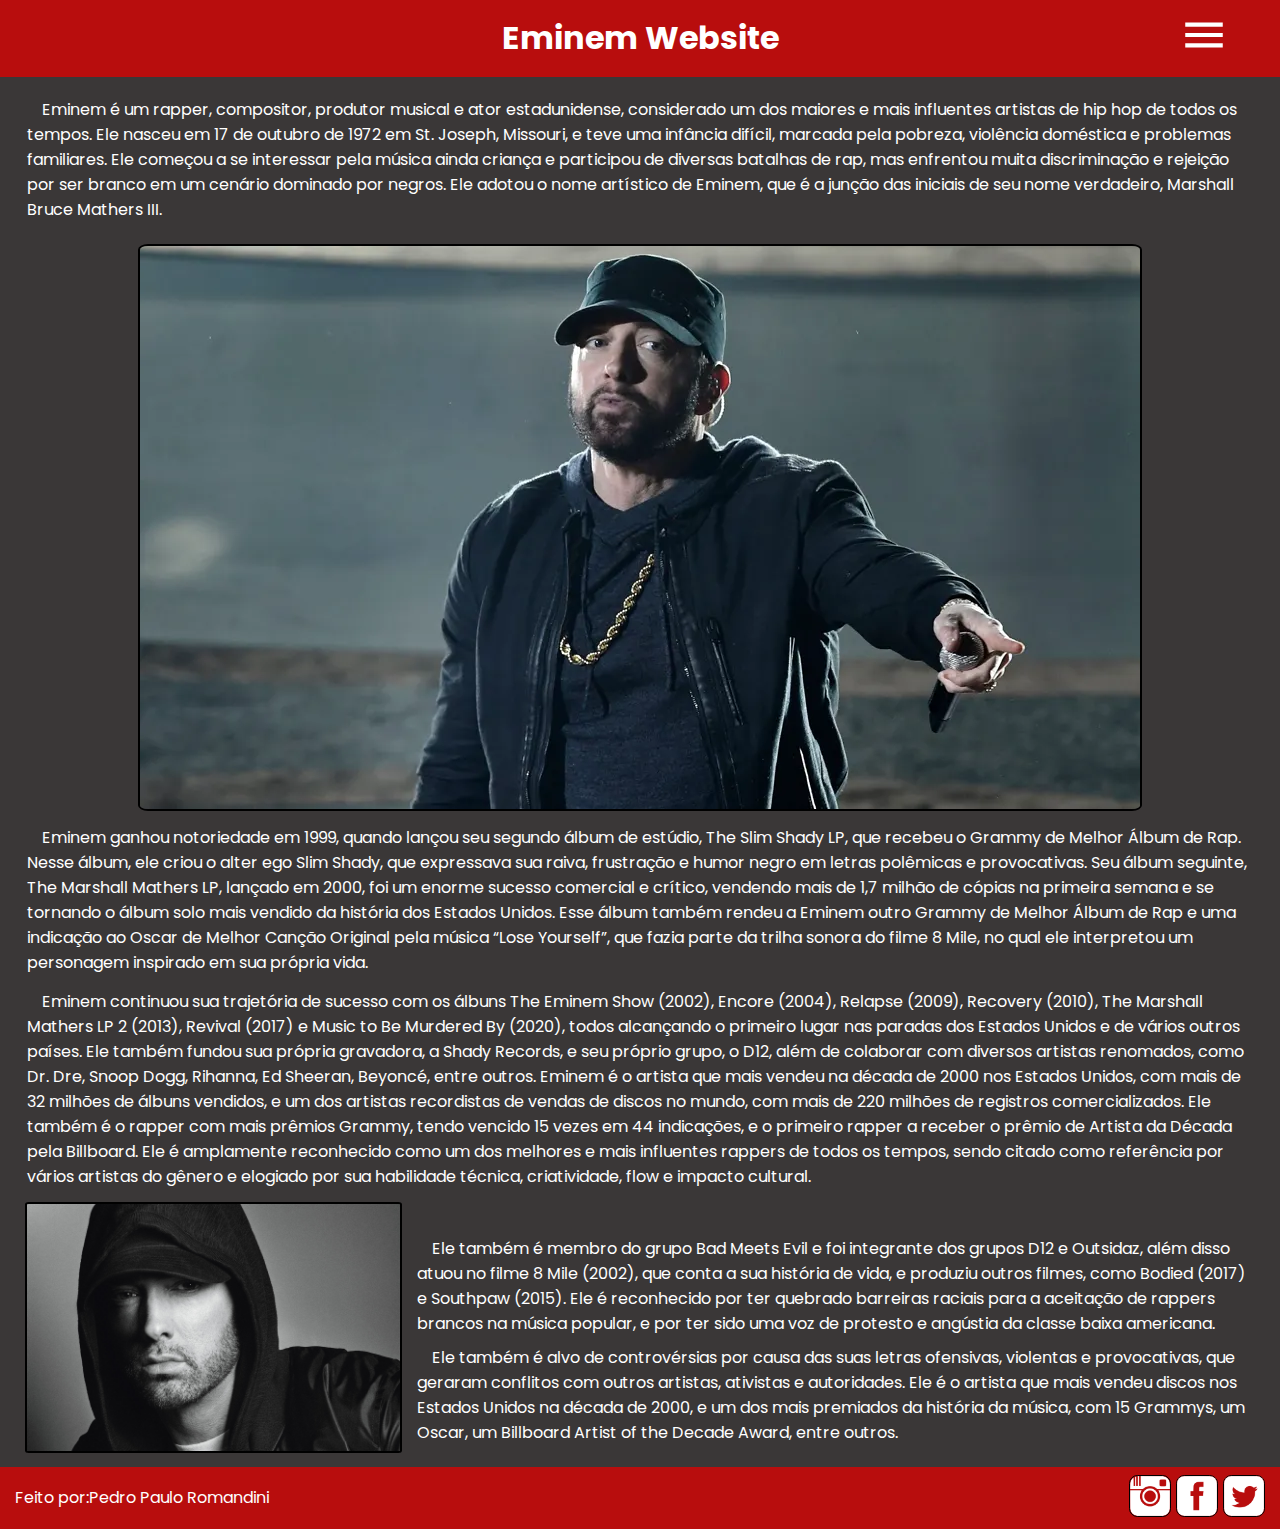
<file: index.html>
<!DOCTYPE html>
<html lang="pt-br">
  <head>
    <meta charset="UTF-8" />
    <title>Eminem Website</title>
    <link rel="stylesheet" type="text/css" href="style.css" />
    <link rel="stylesheet" href="button.css" />
    <script defer src="button.js"></script>
  </head>

  <body>
    <header>
      <h1 class="topo-texto">Eminem Website</h1>
      <div id="mySidenav" class="sidenav">
        <a href="javascript:void(0)" class="closebtn" onclick="closeNav()"
          >&times;</a
        >
        <a href="index.html">Home</a>
        <a href="discografia.html">Discografia</a>
        <a href="premios.html">Premios</a>
        <a href="formulario.html">Formulario</a>
        <a href="galeria.html">Galeria</a>
        <a href="relacionados&fontes.html">Links Uteis e Fontes</a>
      </div>

      <span onclick="openNav()" class="button-menu"
        ><img src="imagens/menu_white_36dp.svg" class="foto-menu"
      /></span>
    </header>

    <div class="cont">
      <p class="p1">
        Eminem é um rapper, compositor, produtor musical e ator estadunidense,
        considerado um dos maiores e mais influentes artistas de hip hop de
        todos os tempos. Ele nasceu em 17 de outubro de 1972 em St. Joseph,
        Missouri, e teve uma infância difícil, marcada pela pobreza, violência
        doméstica e problemas familiares. Ele começou a se interessar pela
        música ainda criança e participou de diversas batalhas de rap, mas
        enfrentou muita discriminação e rejeição por ser branco em um cenário
        dominado por negros. Ele adotou o nome artístico de Eminem, que é a
        junção das iniciais de seu nome verdadeiro, Marshall Bruce Mathers III.
      </p>

      <div class="centro">
        <img src="imagens/eminem_fundo.webp" class="img1" />
      </div>

      <p class="p1">
        Eminem ganhou notoriedade em 1999, quando lançou seu segundo álbum de
        estúdio, The Slim Shady LP, que recebeu o Grammy de Melhor Álbum de Rap.
        Nesse álbum, ele criou o alter ego Slim Shady, que expressava sua raiva,
        frustração e humor negro em letras polêmicas e provocativas. Seu álbum
        seguinte, The Marshall Mathers LP, lançado em 2000, foi um enorme
        sucesso comercial e crítico, vendendo mais de 1,7 milhão de cópias na
        primeira semana e se tornando o álbum solo mais vendido da história dos
        Estados Unidos. Esse álbum também rendeu a Eminem outro Grammy de Melhor
        Álbum de Rap e uma indicação ao Oscar de Melhor Canção Original pela
        música “Lose Yourself”, que fazia parte da trilha sonora do filme 8
        Mile, no qual ele interpretou um personagem inspirado em sua própria
        vida.
      </p>

      <p class="p1">
        Eminem continuou sua trajetória de sucesso com os álbuns The Eminem Show
        (2002), Encore (2004), Relapse (2009), Recovery (2010), The Marshall
        Mathers LP 2 (2013), Revival (2017) e Music to Be Murdered By (2020),
        todos alcançando o primeiro lugar nas paradas dos Estados Unidos e de
        vários outros países. Ele também fundou sua própria gravadora, a Shady
        Records, e seu próprio grupo, o D12, além de colaborar com diversos
        artistas renomados, como Dr. Dre, Snoop Dogg, Rihanna, Ed Sheeran,
        Beyoncé, entre outros. Eminem é o artista que mais vendeu na década de
        2000 nos Estados Unidos, com mais de 32 milhões de álbuns vendidos, e um
        dos artistas recordistas de vendas de discos no mundo, com mais de 220
        milhões de registros comercializados. Ele também é o rapper com mais
        prêmios Grammy, tendo vencido 15 vezes em 44 indicações, e o primeiro
        rapper a receber o prêmio de Artista da Década pela Billboard. Ele é
        amplamente reconhecido como um dos melhores e mais influentes rappers de
        todos os tempos, sendo citado como referência por vários artistas do
        gênero e elogiado por sua habilidade técnica, criatividade, flow e
        impacto cultural.
      </p>

      <div class="lado">
        <img src="imagens/home_im.jpg" class="img2" />
        <div class="baixo">
          <p class="p1">
            Ele também é membro do grupo Bad Meets Evil e foi integrante dos
            grupos D12 e Outsidaz, além disso atuou no filme 8 Mile (2002), que
            conta a sua história de vida, e produziu outros filmes, como Bodied
            (2017) e Southpaw (2015). Ele é reconhecido por ter quebrado
            barreiras raciais para a aceitação de rappers brancos na música
            popular, e por ter sido uma voz de protesto e angústia da classe
            baixa americana.
          </p>
          <p class="p1">
            Ele também é alvo de controvérsias por causa das suas letras
            ofensivas, violentas e provocativas, que geraram conflitos com
            outros artistas, ativistas e autoridades. Ele é o artista que mais
            vendeu discos nos Estados Unidos na década de 2000, e um dos mais
            premiados da história da música, com 15 Grammys, um Oscar, um
            Billboard Artist of the Decade Award, entre outros.
          </p>
        </div>
      </div>
    </div>
    <footer>
      <p class="auto">Feito por:Pedro Paulo Romandini</p>
      <div class="rede">
        <a href="https://www.instagram.com/eminem/" target="_blank"
          ><img src="imagens/instagram-xxl.png" class="sociais"
        /></a>
        <a href="https://pt-br.facebook.com/eminem/" target="_blank"
          ><img src="imagens/facebook-3-xxl.png" class="sociais"
        /></a>
        <a href="https://twitter.com/Eminem " target="_blank"
          ><img src="imagens/twitter-2-xxl.png" class="sociais"
        /></a>
      </div>
    </footer>
  </body>
</html>
</file>
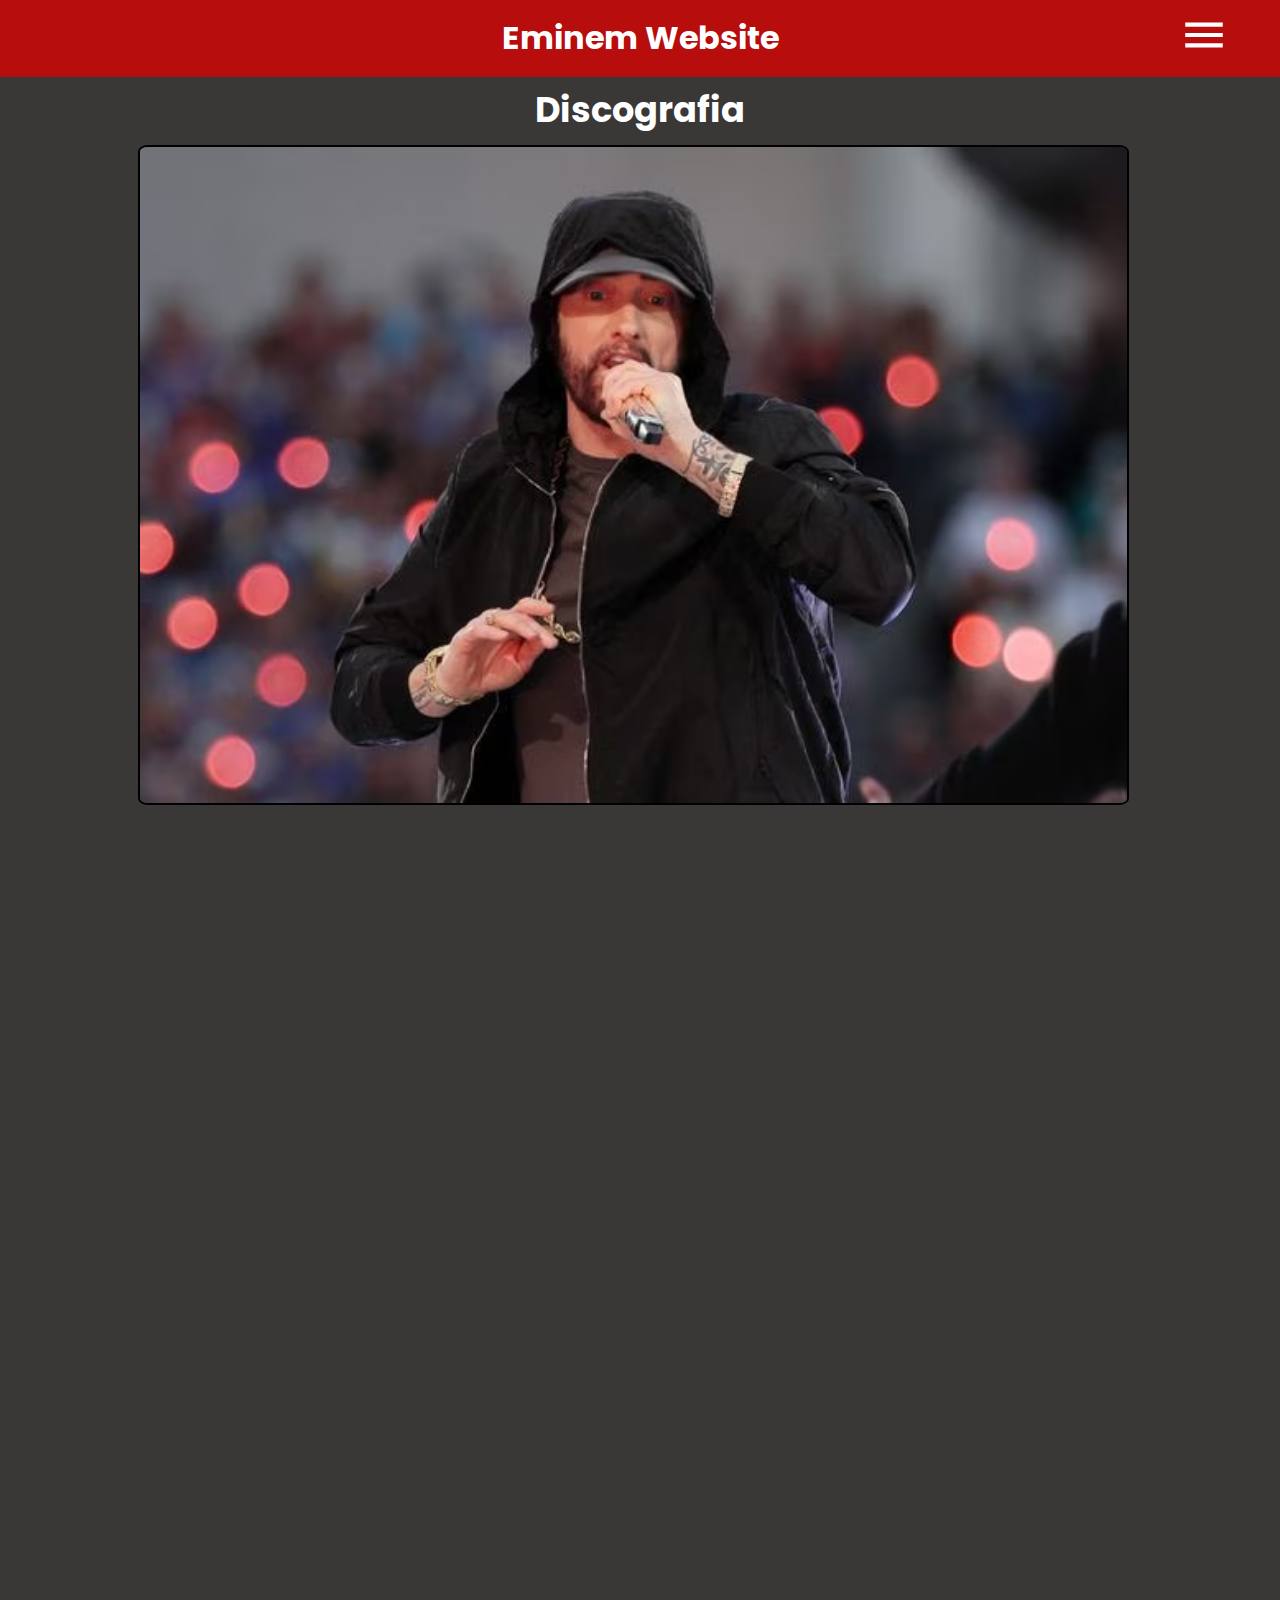
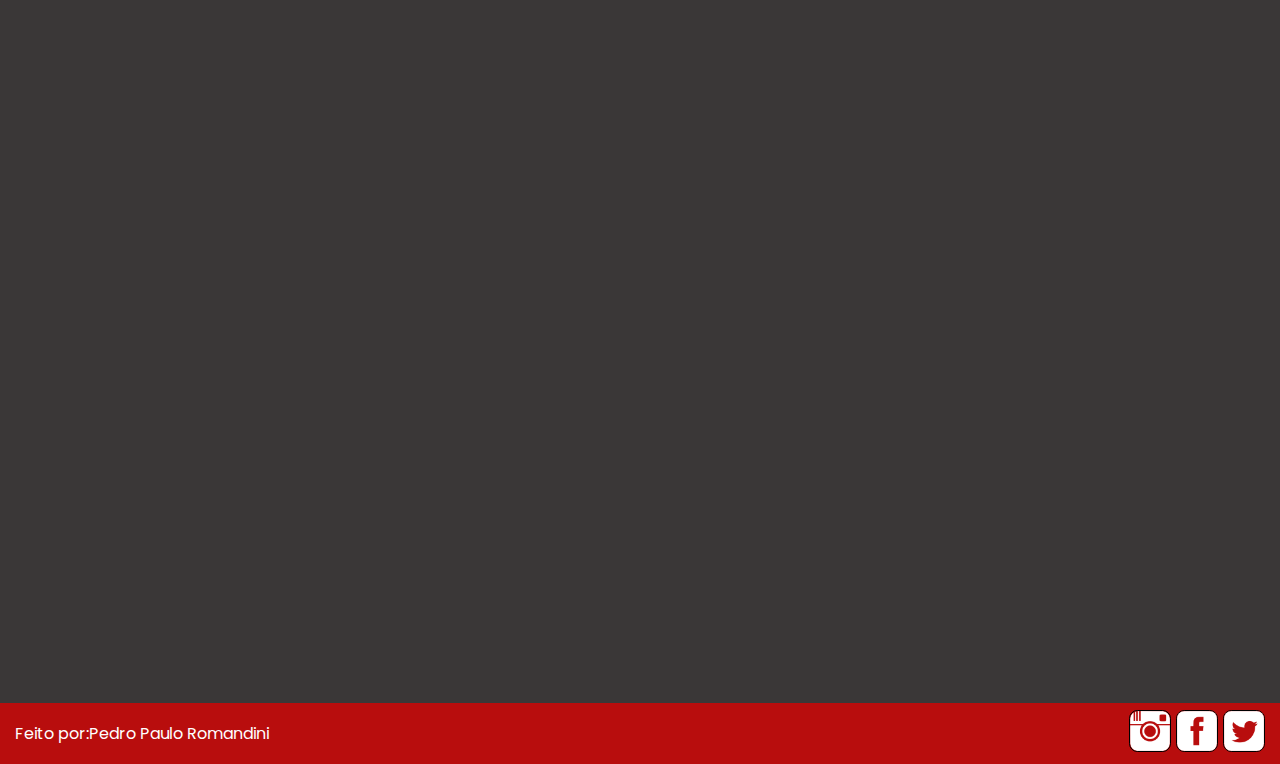
<file: discografia.html>
<!DOCTYPE html>
<html lang="pt-br">
  <head>
    <meta charset="UTF-8" />
    <title>Eminem Website</title>
    <link rel="stylesheet" type="text/css" href="style.css" />
    <link rel="stylesheet" href="button.css" />
    <script defer src="button.js"></script>
  </head>

  <body>
    <header>
      <h1 class="topo-texto">Eminem Website</h1>
      <div id="mySidenav" class="sidenav">
        <a href="javascript:void(0)" class="closebtn" onclick="closeNav()"
          >&times;</a
        >
        <a href="index.html">Home</a>
        <a href="discografia.html">Discografia</a>
        <a href="premios.html">Premios</a>
        <a href="formulario.html">Formulario</a>
        <a href="galeria.html">Galeria</a>
        <a href="relacionados&fontes.html">Links Uteis e Fontes</a>
      </div>

      <span onclick="openNav()" class="button-menu"
        ><img src="imagens/menu_white_36dp.svg" class="foto-menu"
      /></span>
    </header>

    <div class="cont">
      <div class="titulo">
        <strong>Discografia</strong>
      </div>

      <img src="imagens/eminem_foto.avif" class="img3" />
      <div class="alinhar-horizontal">
        <iframe
          style="border-radius: 12px"
          src="https://open.spotify.com/embed/album/5EUgcfO5OWxnniHR3QYFcK?utm_source=generator&theme=0"
          frameborder="0"
          allowfullscreen=""
          allow="autoplay; clipboard-write; encrypted-media; fullscreen; picture-in
         -picture"
          loading="lazy"
        ></iframe>

        <iframe
          style="border-radius: 12px"
          src="https://open.spotify.com/embed/album/3aTuW4BtsyyyyQa9LKqj8n?utm_source=generator&theme=0"
          frameborder="0"
          allowfullscreen=""
          allow="autoplay; clipboard-write; encrypted-media; fullscreen; picture-in
          -picture"
          loading="lazy"
        ></iframe>

        <iframe
          style="border-radius: 12px"
          src="https://open.spotify.com/embed/album/6EzbFdrwvWpnpUjzrR57aU?utm_source=generator&theme=0"
          frameborder="0"
          allowfullscreen=""
          allow="autoplay; clipboard-write; encrypted-media; fullscreen; picture-in
           -picture"
          loading="lazy"
        ></iframe>

        <iframe
          style="border-radius: 12px"
          src="https://open.spotify.com/embed/album/3MKvhQoFSrR2PrxXXBHe9B?utm_source=generator&theme=0"
          frameborder="0"
          allowfullscreen=""
          allow="autoplay; clipboard-write; encrypted-media; fullscreen; picture-in
         -picture"
          loading="lazy"
        ></iframe>

        <iframe
          style="border-radius: 12px"
          src="https://open.spotify.com/embed/album/4otkd9As6YaxxEkIjXPiZ6?utm_source=generator&theme=0"
          frameborder="0"
          allowfullscreen=""
          allow="autoplay; clipboard-write; encrypted-media; fullscreen; picture-in
          -picture"
          loading="lazy"
        ></iframe>

        <iframe
          style="border-radius: 12px"
          src="https://open.spotify.com/embed/album/3HNnxK7NgLXbDoxRZxNWiR?utm_source=generator&theme=0"
          frameborder="0"
          allowfullscreen=""
          allow="autoplay; clipboard-write; encrypted-media; fullscreen; picture-in
           -picture"
          loading="lazy"
        ></iframe>

        <iframe
          style="border-radius: 12px"
          src="https://open.spotify.com/embed/album/0U6ldwLBEMkwgfQRY4V6D2?utm_source=generator&theme=0"
          frameborder="0"
          allowfullscreen=""
          allow="autoplay; clipboard-write; encrypted-media; fullscreen; picture-in
         -picture"
          loading="lazy"
        ></iframe>

        <iframe
          style="border-radius: 12px"
          src="https://open.spotify.com/embed/album/6DN7GcZF1HywzrkGN6Eeqk?utm_source=generator&theme=0"
          frameborder="0"
          allowfullscreen=""
          allow="autoplay; clipboard-write; encrypted-media; fullscreen; picture-in
          -picture"
          loading="lazy"
        ></iframe>

        <iframe
          style="border-radius: 12px"
          src="https://open.spotify.com/embed/album/1gUI4keDXbeSil6rwY9qUm?utm_source=generator&theme=0"
          frameborder="0"
          allowfullscreen=""
          allow="autoplay; clipboard-write; encrypted-media; fullscreen; picture-in
           -picture"
          loading="lazy"
        ></iframe>

        <iframe
          style="border-radius: 12px"
          src="https://open.spotify.com/embed/album/47BiFcV59TQi2s9SkBo2pb?utm_source=generator&theme=0"
          frameborder="0"
          allowfullscreen=""
          allow="autoplay; clipboard-write; encrypted-media; fullscreen; picture-in
         -picture"
          loading="lazy"
        ></iframe>

        <iframe
          style="border-radius: 12px"
          src="https://open.spotify.com/embed/album/7MZzYkbHL9Tk3O6WeD4Z0Z?utm_source=generator&theme=0"
          frameborder="0"
          allowfullscreen=""
          allow="autoplay; clipboard-write; encrypted-media; fullscreen; picture-in
          -picture"
          loading="lazy"
        ></iframe>

        <iframe
          style="border-radius: 12px"
          src="https://open.spotify.com/embed/album/6HXlnhMr40FP2qBTnKXRbA?utm_source=generator&theme=0"
          frameborder="0"
          allowfullscreen=""
          allow="autoplay; clipboard-write; encrypted-media; fullscreen; picture-in
           -picture"
          loading="lazy"
        ></iframe>

        <iframe
          style="border-radius: 12px"
          src="https://open.spotify.com/embed/album/7h2OEj0ifXb3UdgvTmCqfY?utm_source=generator&theme=0"
          frameborder="0"
          allowfullscreen=""
          allow="autoplay; clipboard-write; encrypted-media; fullscreen; picture-in
         -picture"
          loading="lazy"
        ></iframe>

        <iframe
          style="border-radius: 12px"
          src="https://open.spotify.com/embed/album/1kTlYbs28MXw7hwO0NLYif?utm_source=generator&theme=0"
          frameborder="0"
          allowfullscreen=""
          allow="autoplay; clipboard-write; encrypted-media; fullscreen; picture-in
          -picture"
          loading="lazy"
        ></iframe>

        <iframe
          style="border-radius: 12px"
          src="https://open.spotify.com/embed/album/2cWBwpqMsDJC1ZUwz813lo?utm_source=generator&theme=0"
          frameborder="0"
          allowfullscreen=""
          allow="autoplay; clipboard-write; encrypted-media; fullscreen; picture-in
           -picture"
          loading="lazy"
        ></iframe>

        <iframe
          style="border-radius: 12px"
          src="https://open.spotify.com/embed/album/5H0rjI1TW8F2tORPYMJXHJ?utm_source=generator&theme=0"
          frameborder="0"
          allowfullscreen=""
          allow="autoplay; clipboard-write; encrypted-media; fullscreen; picture-in
         -picture"
          loading="lazy"
        ></iframe>

        <iframe
          style="border-radius: 12px"
          src="https://open.spotify.com/embed/album/10nO3EJJDMm6j6d2uK3Jah?utm_source=generator&theme=0"
          frameborder="0"
          allowfullscreen=""
          allow="autoplay; clipboard-write; encrypted-media; fullscreen; picture-in
          -picture"
          loading="lazy"
        ></iframe>

        <iframe
          style="border-radius: 12px"
          src="https://open.spotify.com/embed/album/0vE6mttRTBXRe9rKghyr1l?utm_source=generator&theme=0"
          frameborder="0"
          allowfullscreen=""
          allow="autoplay; clipboard-write; encrypted-media; fullscreen; picture-in
           -picture"
          loading="lazy"
        ></iframe>
      </div>
    </div>
    <footer>
      <p class="auto">Feito por:Pedro Paulo Romandini</p>
      <div class="rede">
        <a href="https://www.instagram.com/eminem/" target="_blank"
          ><img src="imagens/instagram-xxl.png" class="sociais"
        /></a>
        <a href="https://pt-br.facebook.com/eminem/" target="_blank"
          ><img src="imagens/facebook-3-xxl.png" class="sociais"
        /></a>
        <a href="https://twitter.com/Eminem " target="_blank"
          ><img src="imagens/twitter-2-xxl.png" class="sociais"
        /></a>
      </div>
    </footer>
  </body>
</html>
</file>
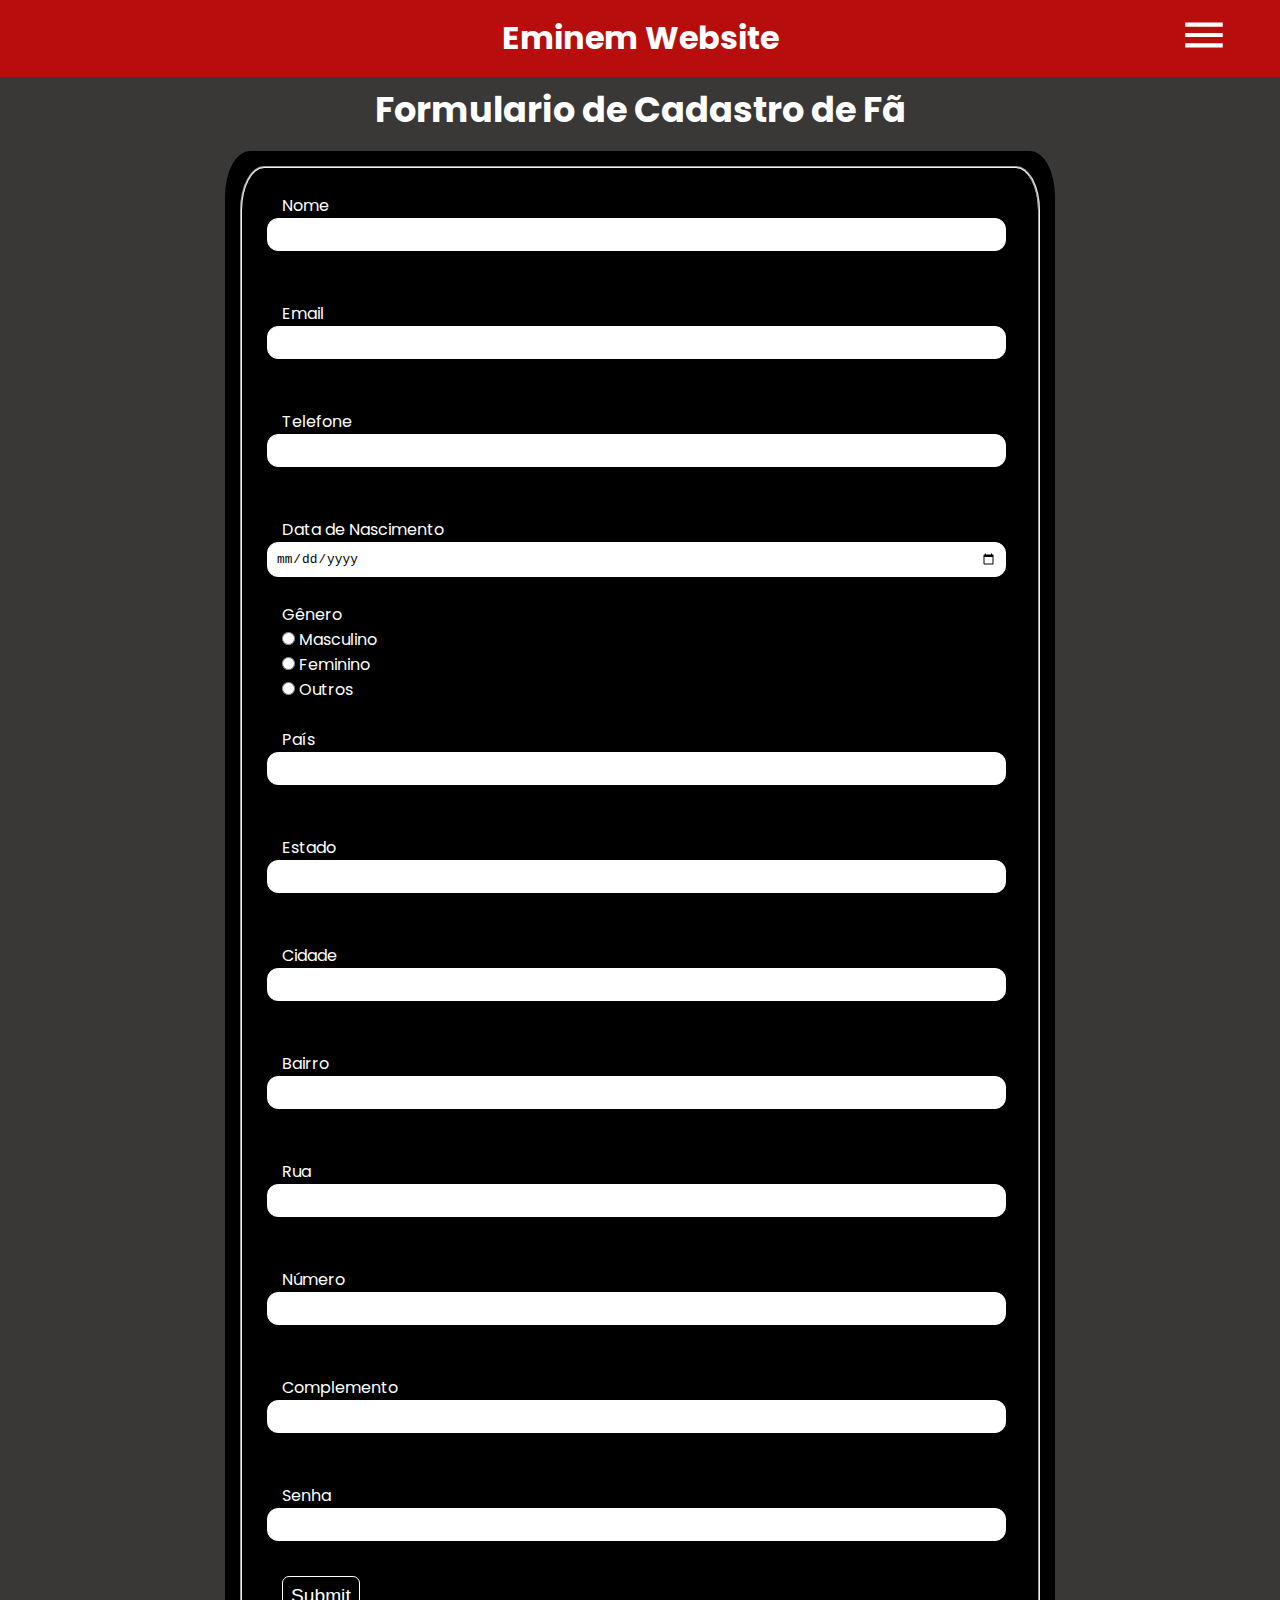
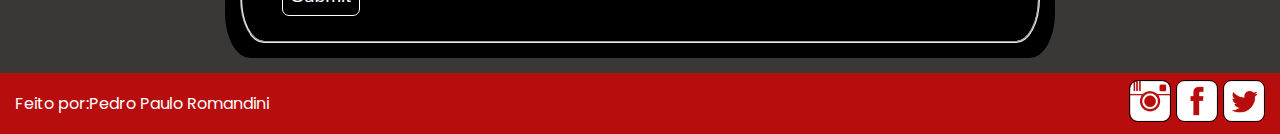
<file: formulario.html>
<!DOCTYPE html>
<html lang="pt-br">
  <head>
    <meta charset="UTF-8" />
    <title>Eminem Website</title>
    <link rel="stylesheet" type="text/css" href="style.css" />
    <link rel="stylesheet" href="button.css" />
    <script defer src="button.js"></script>
  </head>

  <body>
    <header>
      <h1 class="topo-texto">Eminem Website</h1>
      <div id="mySidenav" class="sidenav">
        <a href="javascript:void(0)" class="closebtn" onclick="closeNav()"
          >&times;</a
        >
        <a href="index.html">Home</a>
        <a href="discografia.html">Discografia</a>
        <a href="premios.html">Premios</a>
        <a href="formulario.html">Formulario</a>
        <a href="galeria.html">Galeria</a>
        <a href="relacionados&fontes.html">Links Uteis e Fontes</a>
      </div>

      <span onclick="openNav()" class="button-menu"
        ><img src="imagens/menu_white_36dp.svg" class="foto-menu"
      /></span>
    </header>

    <div class="cont">
      <div class="titulo">
        <strong>Formulario de Cadastro de Fã</strong>
      </div>
      <div class="alinharFormu">
        <div>
          <form action="">
            <fieldset>
              <div class="formu">
                <label for="nome">
                  Nome
                  <input type="text" id="nome" name="nome" required />
                </label>
              </div>
              <br /><br />
              <div class="formu">
                <label for="email">
                  Email
                  <input type="text" id="email" name="email" required />
                </label>
              </div>
              <br /><br />
              <div class="formu">
                <label for="tel">
                  Telefone
                  <input type="text" id="tel" name="tel" required />
                </label>
              </div>
              <br /><br />
              <div class="formu">
                <label for="nasc">
                  Data de Nascimento
                  <input type="date" id="nasc" name="nasc" required />
                </label>
              </div>
              <br />
              <p class="gen">Gênero</p>
              <div>
                <input type="radio" id="masc" name="gen" value="masc" />
                <label for="masc">Masculino</label>
              </div>
              <div>
                <input type="radio" id="femi" name="gen" value="femi" />
                <label for="femi">Feminino</label>
              </div>
              <div>
                <input type="radio" id="out" name="gen" value="out" />
                <label for="out">Outros</label>
              </div>
              <br />
              <div class="formu">
                <label for="pais">
                  País
                  <input type="text" id="pais" name="pais" required />
                </label>
              </div>
              <br /><br />
              <div class="formu">
                <label for="estado">
                  Estado
                  <input type="text" id="estado" name="estado" required />
                </label>
              </div>
              <br /><br />
              <div class="formu">
                <label for="cidade">
                  Cidade
                  <input type="text" id="cidade" name="cidade" required />
                </label>
              </div>
              <br /><br />
              <div class="formu">
                <label for="bairro">
                  Bairro
                  <input type="text" id="bairro" name="bairro" required />
                </label>
              </div>
              <br /><br />
              <div class="formu">
                <label for="rua">
                  Rua
                  <input type="text" id="rua" name="rua" required />
                </label>
              </div>
              <br /><br />
              <div class="formu">
                <label for="num">
                  Número
                  <input type="text" id="num" name="num" required />
                </label>
              </div>
              <br /><br />
              <div class="formu">
                <label for="comp">
                  Complemento
                  <input type="text" id="comp" name="copm" required />
                </label>
              </div>
              <br /><br />
              <div class="formu">
                <label for="senha">
                  Senha
                  <input type="password" id="senha" name="senha" required />
                </label>
              </div>
              <br />
              <div class="envio">
                <input type="submit" name="submit" id="submit" />
              </div>
            </fieldset>
          </form>
        </div>
      </div>
    </div>

    <footer>
      <p class="auto">Feito por:Pedro Paulo Romandini</p>
      <div class="rede">
        <a href="https://www.instagram.com/eminem/" target="_blank"
          ><img src="imagens/instagram-xxl.png" class="sociais"
        /></a>
        <a href="https://pt-br.facebook.com/eminem/" target="_blank"
          ><img src="imagens/facebook-3-xxl.png" class="sociais"
        /></a>
        <a href="https://twitter.com/Eminem " target="_blank"
          ><img src="imagens/twitter-2-xxl.png" class="sociais"
        /></a>
      </div>
    </footer>
  </body>
</html>
</file>
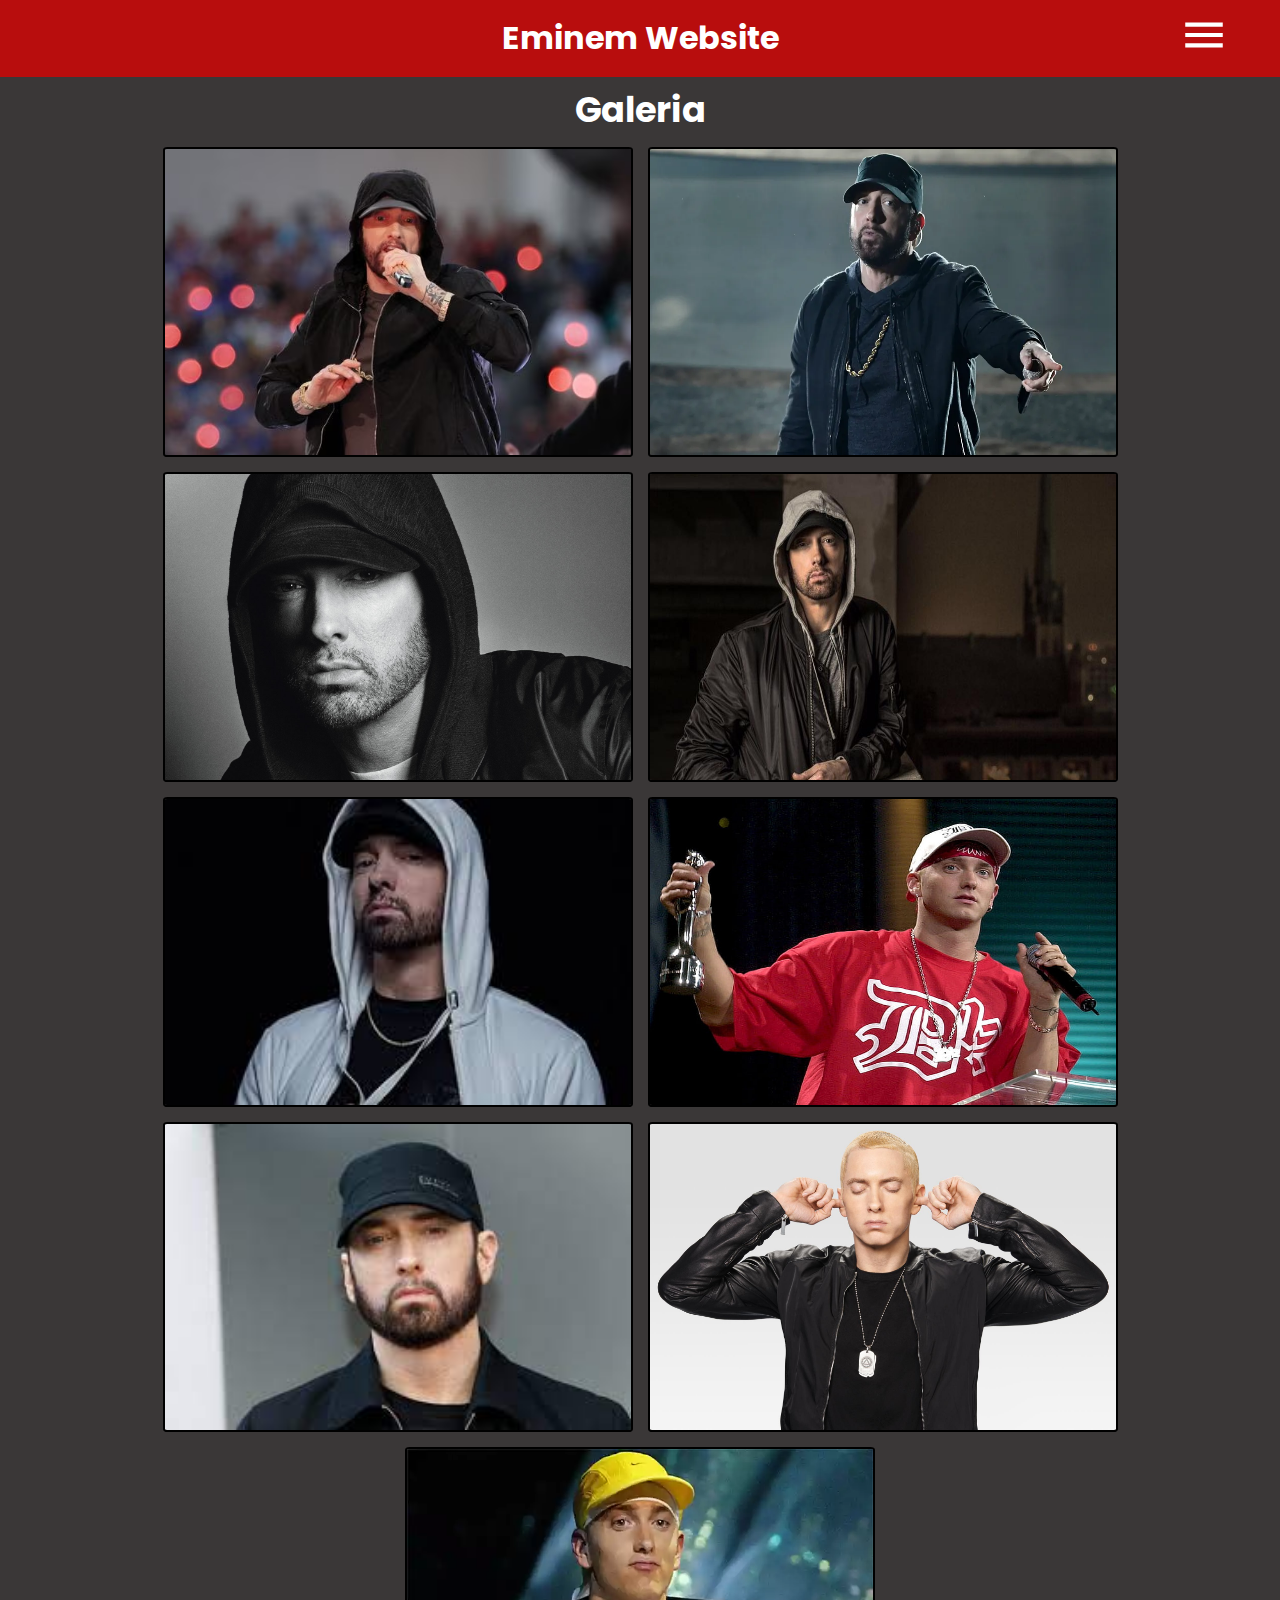
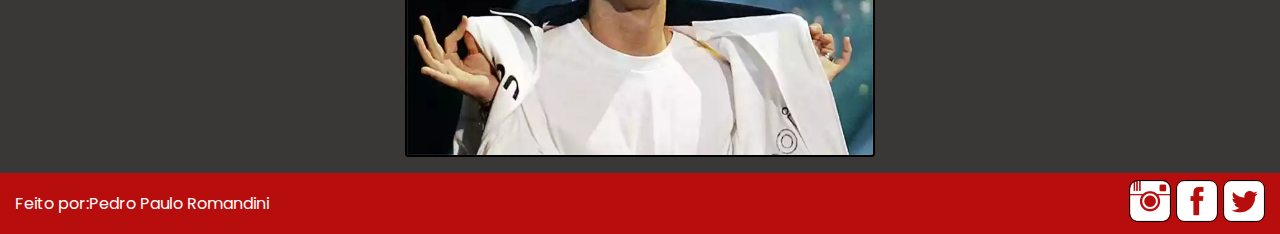
<file: galeria.html>
<!DOCTYPE html>
<html lang="pt-br">
  <head>
    <meta charset="UTF-8" />
    <title>Eminem Website</title>
    <link rel="stylesheet" type="text/css" href="style.css" />
    <link rel="stylesheet" href="button.css" />
    <script defer src="button.js"></script>
  </head>

  <body>
    <header>
      <h1 class="topo-texto">Eminem Website</h1>
      <div id="mySidenav" class="sidenav">
        <a href="javascript:void(0)" class="closebtn" onclick="closeNav()"
          >&times;</a
        >
        <a href="index.html">Home</a>
        <a href="discografia.html">Discografia</a>
        <a href="premios.html">Premios</a>
        <a href="formulario.html">Formulario</a>
        <a href="galeria.html">Galeria</a>
        <a href="relacionados&fontes.html">Links Uteis e Fontes</a>
      </div>

      <span onclick="openNav()" class="button-menu"
        ><img src="imagens/menu_white_36dp.svg" class="foto-menu"
      /></span>
    </header>

    <div class="cont">
      <div class="titulo">
        <strong>Galeria</strong>
      </div>
      <div class="alinhar-galeria">
        <img src="imagens/eminem_foto.avif" class="img4" />
        <img src="imagens/eminem_fundo.webp" class="img4" />
        <img src="imagens/home_im.jpg" class="img4" />
        <img src="imagens/premios.jpg" class="img4" />
        <img src="imagens/eminem_galeria1.jpeg" class="img4" />
        <img src="imagens/eminem_galeria2.jpg" class="img4" />
        <img src="imagens/eminem_galeria3.jpg" class="img4" />
        <img src="imagens/eminem_galeria4.jpg" class="img4" />
        <img src="imagens/eminem_galeria5.webp" class="img4" />
      </div>
    </div>
    <footer>
      <p class="auto">Feito por:Pedro Paulo Romandini</p>
      <div class="rede">
        <a href="https://www.instagram.com/eminem/" target="_blank"
          ><img src="imagens/instagram-xxl.png" class="sociais"
        /></a>
        <a href="https://pt-br.facebook.com/eminem/" target="_blank"
          ><img src="imagens/facebook-3-xxl.png" class="sociais"
        /></a>
        <a href="https://twitter.com/Eminem " target="_blank"
          ><img src="imagens/twitter-2-xxl.png" class="sociais"
        /></a>
      </div>
    </footer>
  </body>
</html>
</file>
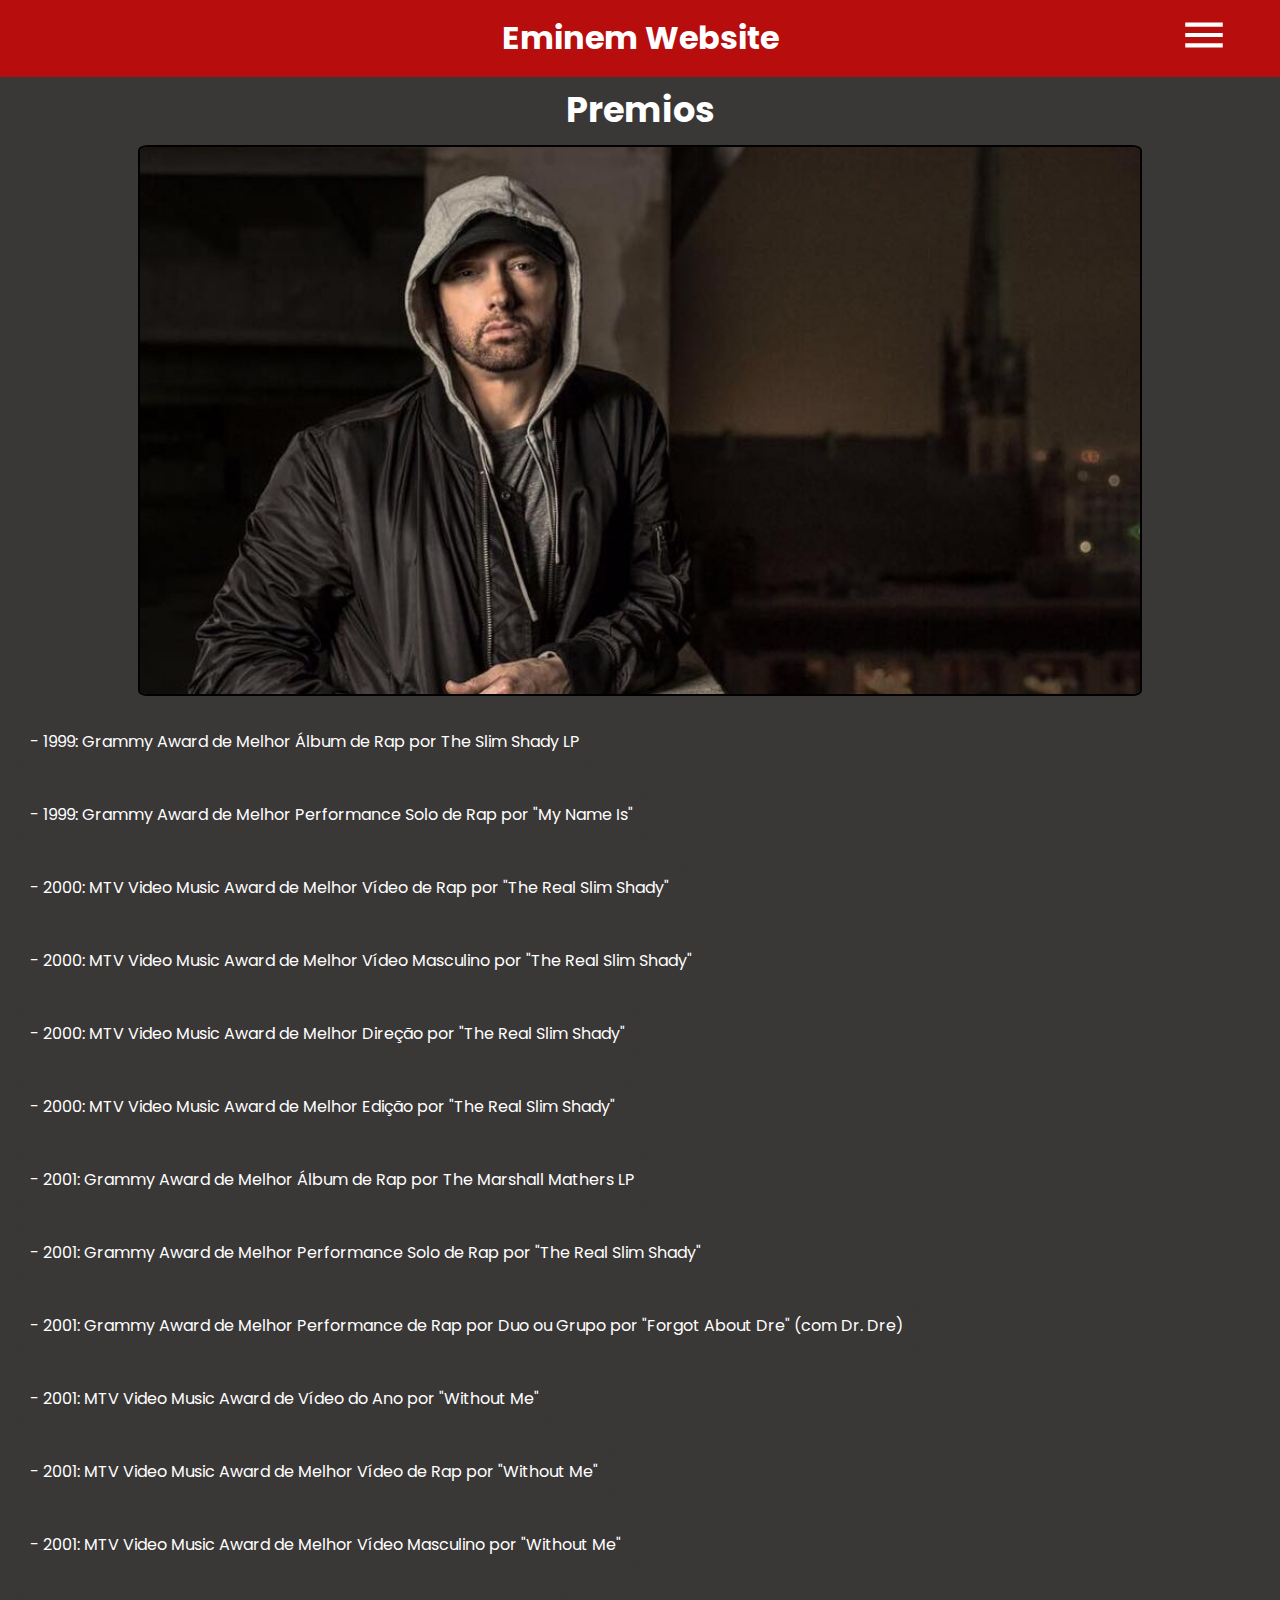
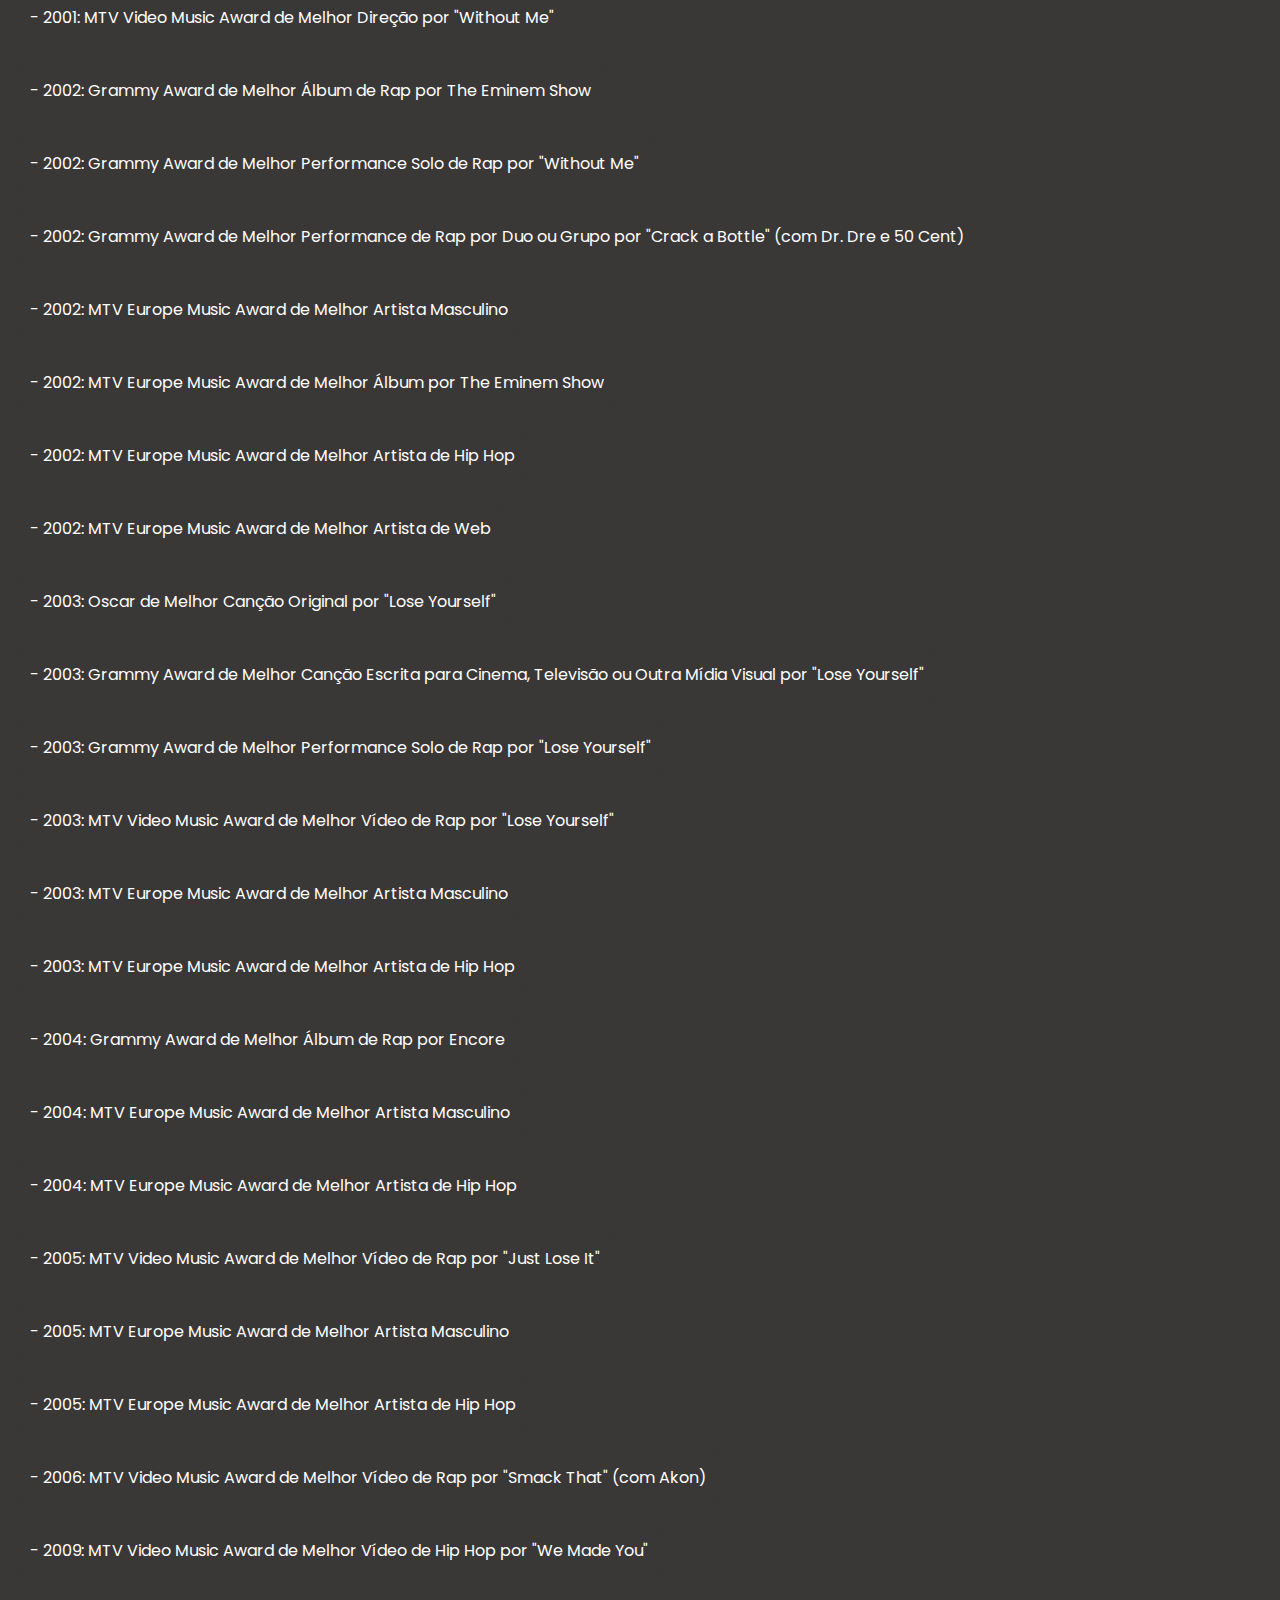
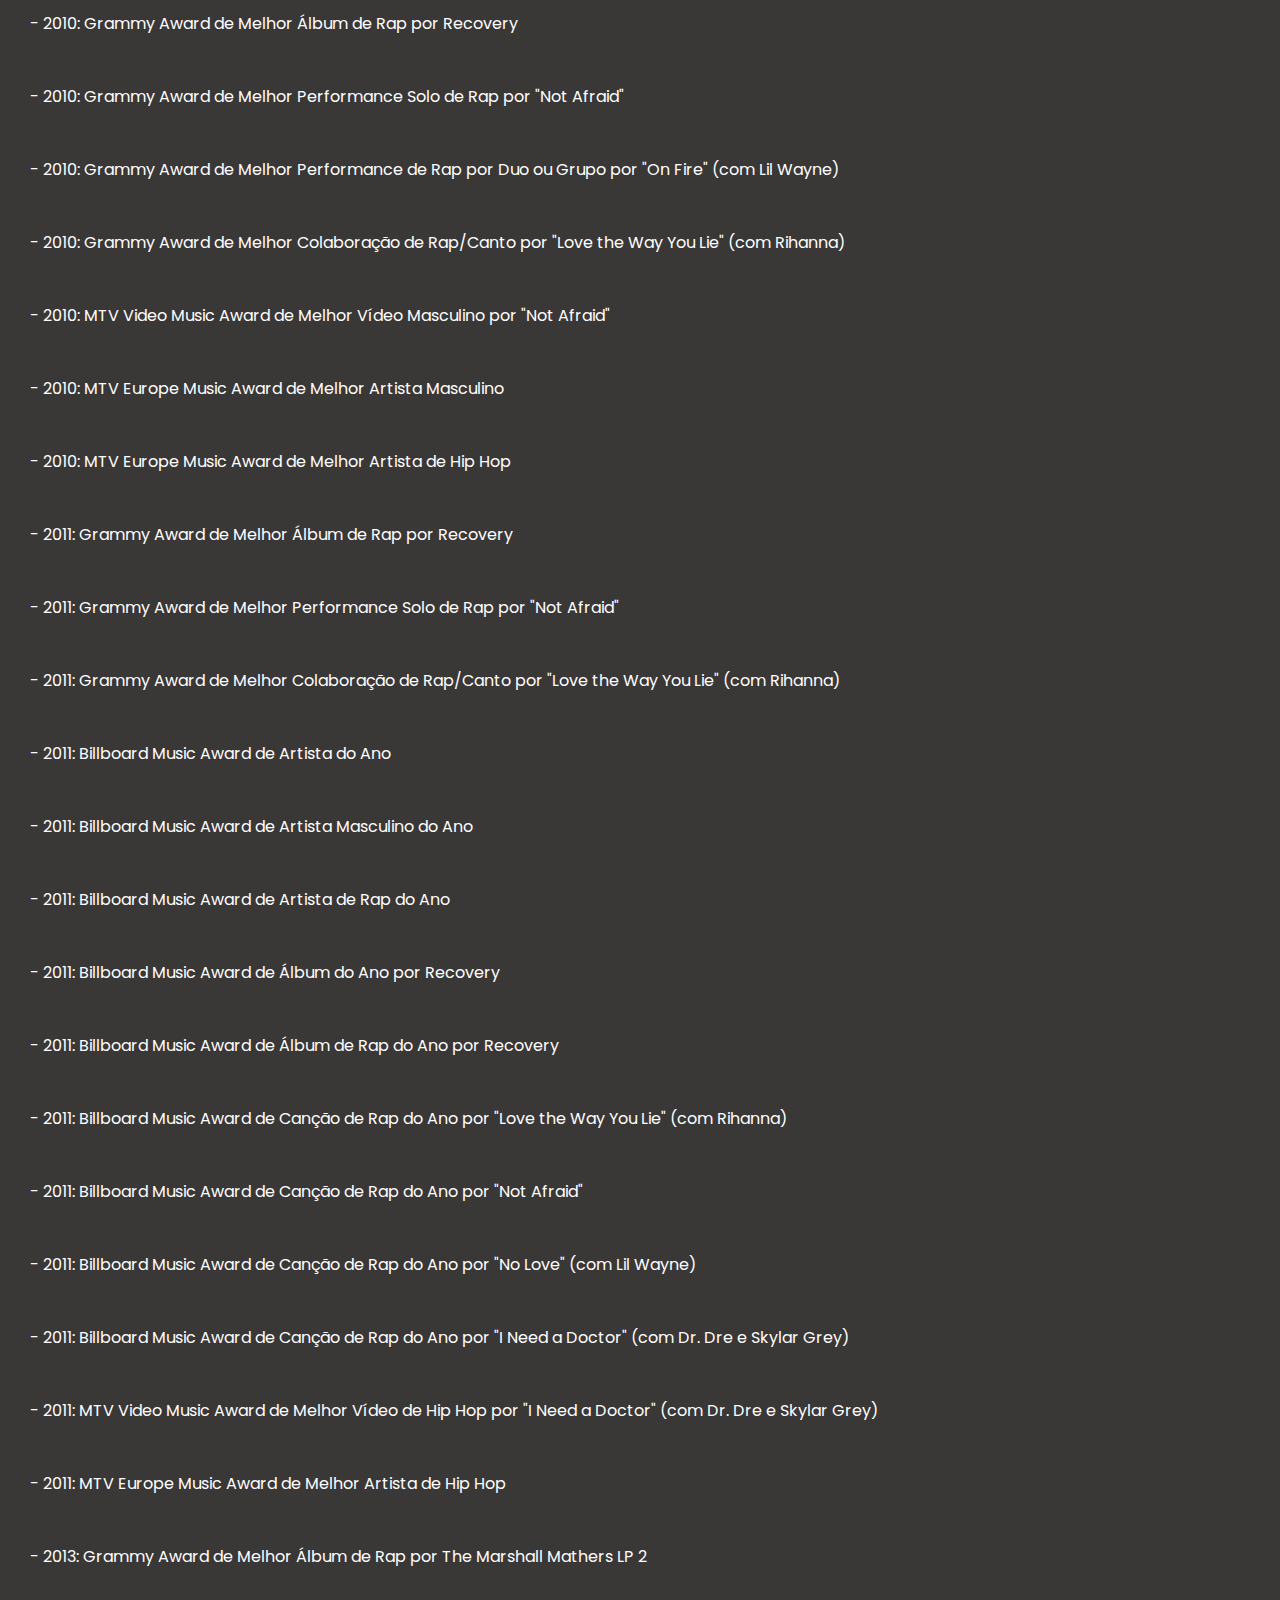
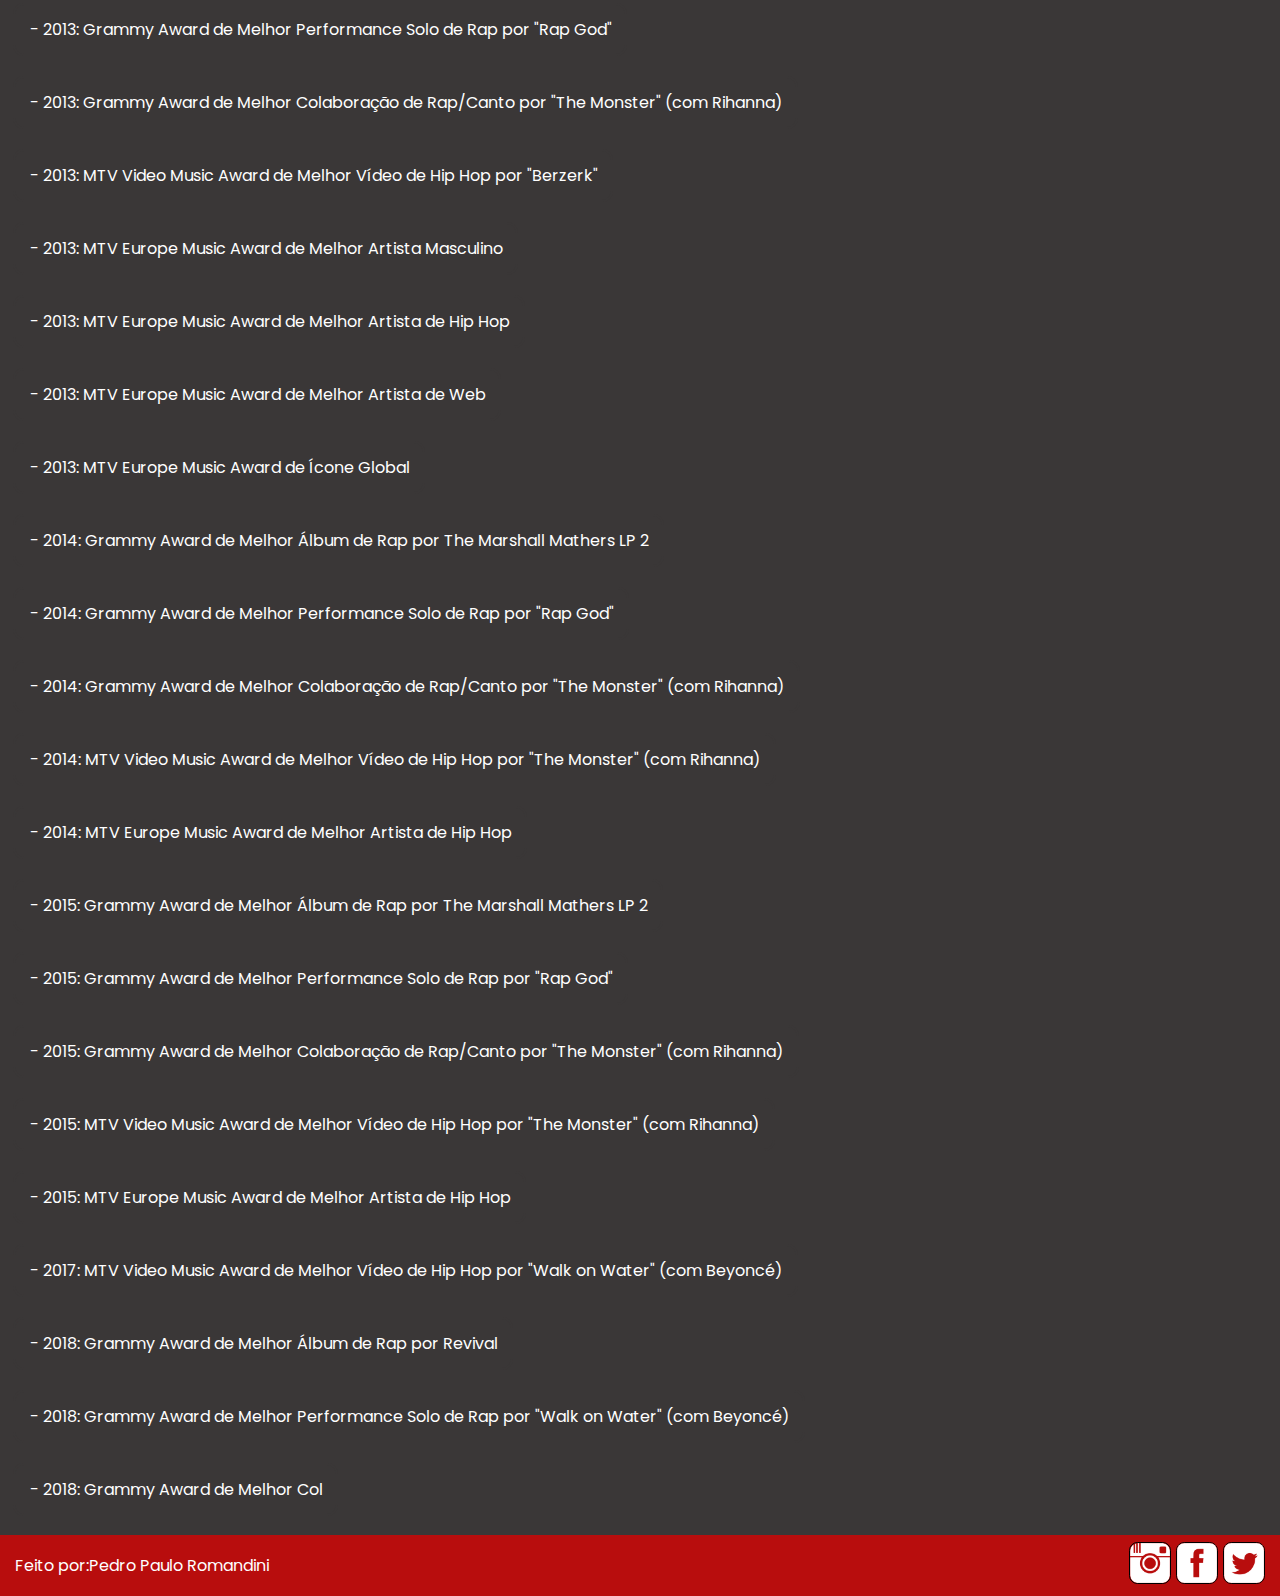
<file: premios.html>
<!DOCTYPE html>
<html lang="pt-br">
  <head>
    <meta charset="UTF-8" />
    <title>Eminem Website</title>
    <link rel="stylesheet" type="text/css" href="style.css" />
    <link rel="stylesheet" href="button.css" />
    <script defer src="button.js"></script>
  </head>

  <body>
    <header>
      <h1 class="topo-texto">Eminem Website</h1>
      <div id="mySidenav" class="sidenav">
        <a href="javascript:void(0)" class="closebtn" onclick="closeNav()"
          >&times;</a
        >
        <a href="index.html">Home</a>
        <a href="discografia.html">Discografia</a>
        <a href="premios.html">Premios</a>
        <a href="formulario.html">Formulario</a>
        <a href="galeria.html">Galeria</a>
        <a href="relacionados&fontes.html">Links Uteis e Fontes</a>
      </div>

      <span onclick="openNav()" class="button-menu"
        ><img src="imagens/menu_white_36dp.svg" class="foto-menu"
      /></span>
    </header>

    <div class="cont">
      <div class="titulo">
        <strong>Premios</strong>
      </div>
      <div class="centro">
        <img src="imagens/premios.jpg" class="img1" />
      </div>

      <div class="lista">
        <p>- 1999: Grammy Award de Melhor Álbum de Rap por The Slim Shady LP</p>
        <p>
          - 1999: Grammy Award de Melhor Performance Solo de Rap por "My Name
          Is"
        </p>
        <p>
          - 2000: MTV Video Music Award de Melhor Vídeo de Rap por "The Real
          Slim Shady"
        </p>
        <p>
          - 2000: MTV Video Music Award de Melhor Vídeo Masculino por "The Real
          Slim Shady"
        </p>
        <p>
          - 2000: MTV Video Music Award de Melhor Direção por "The Real Slim
          Shady"
        </p>
        <p>
          - 2000: MTV Video Music Award de Melhor Edição por "The Real Slim
          Shady"
        </p>
        <p>
          - 2001: Grammy Award de Melhor Álbum de Rap por The Marshall Mathers
          LP
        </p>
        <p>
          - 2001: Grammy Award de Melhor Performance Solo de Rap por "The Real
          Slim Shady"
        </p>
        <p>
          - 2001: Grammy Award de Melhor Performance de Rap por Duo ou Grupo por
          "Forgot About Dre" (com Dr. Dre)
        </p>
        <p>- 2001: MTV Video Music Award de Vídeo do Ano por "Without Me"</p>
        <p>
          - 2001: MTV Video Music Award de Melhor Vídeo de Rap por "Without Me"
        </p>
        <p>
          - 2001: MTV Video Music Award de Melhor Vídeo Masculino por "Without
          Me"
        </p>
        <p>- 2001: MTV Video Music Award de Melhor Direção por "Without Me"</p>
        <p>- 2002: Grammy Award de Melhor Álbum de Rap por The Eminem Show</p>
        <p>
          - 2002: Grammy Award de Melhor Performance Solo de Rap por "Without
          Me"
        </p>
        <p>
          - 2002: Grammy Award de Melhor Performance de Rap por Duo ou Grupo por
          "Crack a Bottle" (com Dr. Dre e 50 Cent)
        </p>
        <p>- 2002: MTV Europe Music Award de Melhor Artista Masculino</p>
        <p>
          - 2002: MTV Europe Music Award de Melhor Álbum por The Eminem Show
        </p>
        <p>- 2002: MTV Europe Music Award de Melhor Artista de Hip Hop</p>
        <p>- 2002: MTV Europe Music Award de Melhor Artista de Web</p>
        <p>- 2003: Oscar de Melhor Canção Original por "Lose Yourself"</p>
        <p>
          - 2003: Grammy Award de Melhor Canção Escrita para Cinema, Televisão
          ou Outra Mídia Visual por "Lose Yourself"
        </p>
        <p>
          - 2003: Grammy Award de Melhor Performance Solo de Rap por "Lose
          Yourself"
        </p>
        <p>
          - 2003: MTV Video Music Award de Melhor Vídeo de Rap por "Lose
          Yourself"
        </p>
        <p>- 2003: MTV Europe Music Award de Melhor Artista Masculino</p>
        <p>- 2003: MTV Europe Music Award de Melhor Artista de Hip Hop</p>
        <p>- 2004: Grammy Award de Melhor Álbum de Rap por Encore</p>
        <p>- 2004: MTV Europe Music Award de Melhor Artista Masculino</p>
        <p>- 2004: MTV Europe Music Award de Melhor Artista de Hip Hop</p>
        <p>
          - 2005: MTV Video Music Award de Melhor Vídeo de Rap por "Just Lose
          It"
        </p>
        <p>- 2005: MTV Europe Music Award de Melhor Artista Masculino</p>
        <p>- 2005: MTV Europe Music Award de Melhor Artista de Hip Hop</p>
        <p>
          - 2006: MTV Video Music Award de Melhor Vídeo de Rap por "Smack That"
          (com Akon)
        </p>
        <p>
          - 2009: MTV Video Music Award de Melhor Vídeo de Hip Hop por "We Made
          You"
        </p>
        <p>- 2010: Grammy Award de Melhor Álbum de Rap por Recovery</p>
        <p>
          - 2010: Grammy Award de Melhor Performance Solo de Rap por "Not
          Afraid"
        </p>
        <p>
          - 2010: Grammy Award de Melhor Performance de Rap por Duo ou Grupo por
          "On Fire" (com Lil Wayne)
        </p>
        <p>
          - 2010: Grammy Award de Melhor Colaboração de Rap/Canto por "Love the
          Way You Lie" (com Rihanna)
        </p>
        <p>
          - 2010: MTV Video Music Award de Melhor Vídeo Masculino por "Not
          Afraid"
        </p>
        <p>- 2010: MTV Europe Music Award de Melhor Artista Masculino</p>
        <p>- 2010: MTV Europe Music Award de Melhor Artista de Hip Hop</p>
        <p>- 2011: Grammy Award de Melhor Álbum de Rap por Recovery</p>
        <p>
          - 2011: Grammy Award de Melhor Performance Solo de Rap por "Not
          Afraid"
        </p>
        <p>
          - 2011: Grammy Award de Melhor Colaboração de Rap/Canto por "Love the
          Way You Lie" (com Rihanna)
        </p>
        <p>- 2011: Billboard Music Award de Artista do Ano</p>
        <p>- 2011: Billboard Music Award de Artista Masculino do Ano</p>
        <p>- 2011: Billboard Music Award de Artista de Rap do Ano</p>
        <p>- 2011: Billboard Music Award de Álbum do Ano por Recovery</p>
        <p>- 2011: Billboard Music Award de Álbum de Rap do Ano por Recovery</p>
        <p>
          - 2011: Billboard Music Award de Canção de Rap do Ano por "Love the
          Way You Lie" (com Rihanna)
        </p>
        <p>
          - 2011: Billboard Music Award de Canção de Rap do Ano por "Not Afraid"
        </p>
        <p>
          - 2011: Billboard Music Award de Canção de Rap do Ano por "No Love"
          (com Lil Wayne)
        </p>
        <p>
          - 2011: Billboard Music Award de Canção de Rap do Ano por "I Need a
          Doctor" (com Dr. Dre e Skylar Grey)
        </p>
        <p>
          - 2011: MTV Video Music Award de Melhor Vídeo de Hip Hop por "I Need a
          Doctor" (com Dr. Dre e Skylar Grey)
        </p>
        <p>- 2011: MTV Europe Music Award de Melhor Artista de Hip Hop</p>
        <p>
          - 2013: Grammy Award de Melhor Álbum de Rap por The Marshall Mathers
          LP 2
        </p>
        <p>
          - 2013: Grammy Award de Melhor Performance Solo de Rap por "Rap God"
        </p>
        <p>
          - 2013: Grammy Award de Melhor Colaboração de Rap/Canto por "The
          Monster" (com Rihanna)
        </p>
        <p>
          - 2013: MTV Video Music Award de Melhor Vídeo de Hip Hop por "Berzerk"
        </p>
        <p>- 2013: MTV Europe Music Award de Melhor Artista Masculino</p>
        <p>- 2013: MTV Europe Music Award de Melhor Artista de Hip Hop</p>
        <p>- 2013: MTV Europe Music Award de Melhor Artista de Web</p>
        <p>- 2013: MTV Europe Music Award de Ícone Global</p>
        <p>
          - 2014: Grammy Award de Melhor Álbum de Rap por The Marshall Mathers
          LP 2
        </p>
        <p>
          - 2014: Grammy Award de Melhor Performance Solo de Rap por "Rap God"
        </p>
        <p>
          - 2014: Grammy Award de Melhor Colaboração de Rap/Canto por "The
          Monster" (com Rihanna)
        </p>
        <p>
          - 2014: MTV Video Music Award de Melhor Vídeo de Hip Hop por "The
          Monster" (com Rihanna)
        </p>
        <p>- 2014: MTV Europe Music Award de Melhor Artista de Hip Hop</p>
        <p>
          - 2015: Grammy Award de Melhor Álbum de Rap por The Marshall Mathers
          LP 2
        </p>
        <p>
          - 2015: Grammy Award de Melhor Performance Solo de Rap por "Rap God"
        </p>
        <p>
          - 2015: Grammy Award de Melhor Colaboração de Rap/Canto por "The
          Monster" (com Rihanna)
        </p>
        <p>
          - 2015: MTV Video Music Award de Melhor Vídeo de Hip Hop por "The
          Monster" (com Rihanna)
        </p>
        <p>- 2015: MTV Europe Music Award de Melhor Artista de Hip Hop</p>
        <p>
          - 2017: MTV Video Music Award de Melhor Vídeo de Hip Hop por "Walk on
          Water" (com Beyoncé)
        </p>
        <p>- 2018: Grammy Award de Melhor Álbum de Rap por Revival</p>
        <p>
          - 2018: Grammy Award de Melhor Performance Solo de Rap por "Walk on
          Water" (com Beyoncé)
        </p>
        <p>- 2018: Grammy Award de Melhor Col</p>
      </div>
    </div>

    <footer>
      <p class="auto">Feito por:Pedro Paulo Romandini</p>
      <div class="rede">
        <a href="https://www.instagram.com/eminem/" target="_blank"
          ><img src="imagens/instagram-xxl.png" class="sociais"
        /></a>
        <a href="https://pt-br.facebook.com/eminem/" target="_blank"
          ><img src="imagens/facebook-3-xxl.png" class="sociais"
        /></a>
        <a href="https://twitter.com/Eminem " target="_blank"
          ><img src="imagens/twitter-2-xxl.png" class="sociais"
        /></a>
      </div>
    </footer>
  </body>
</html>
</file>
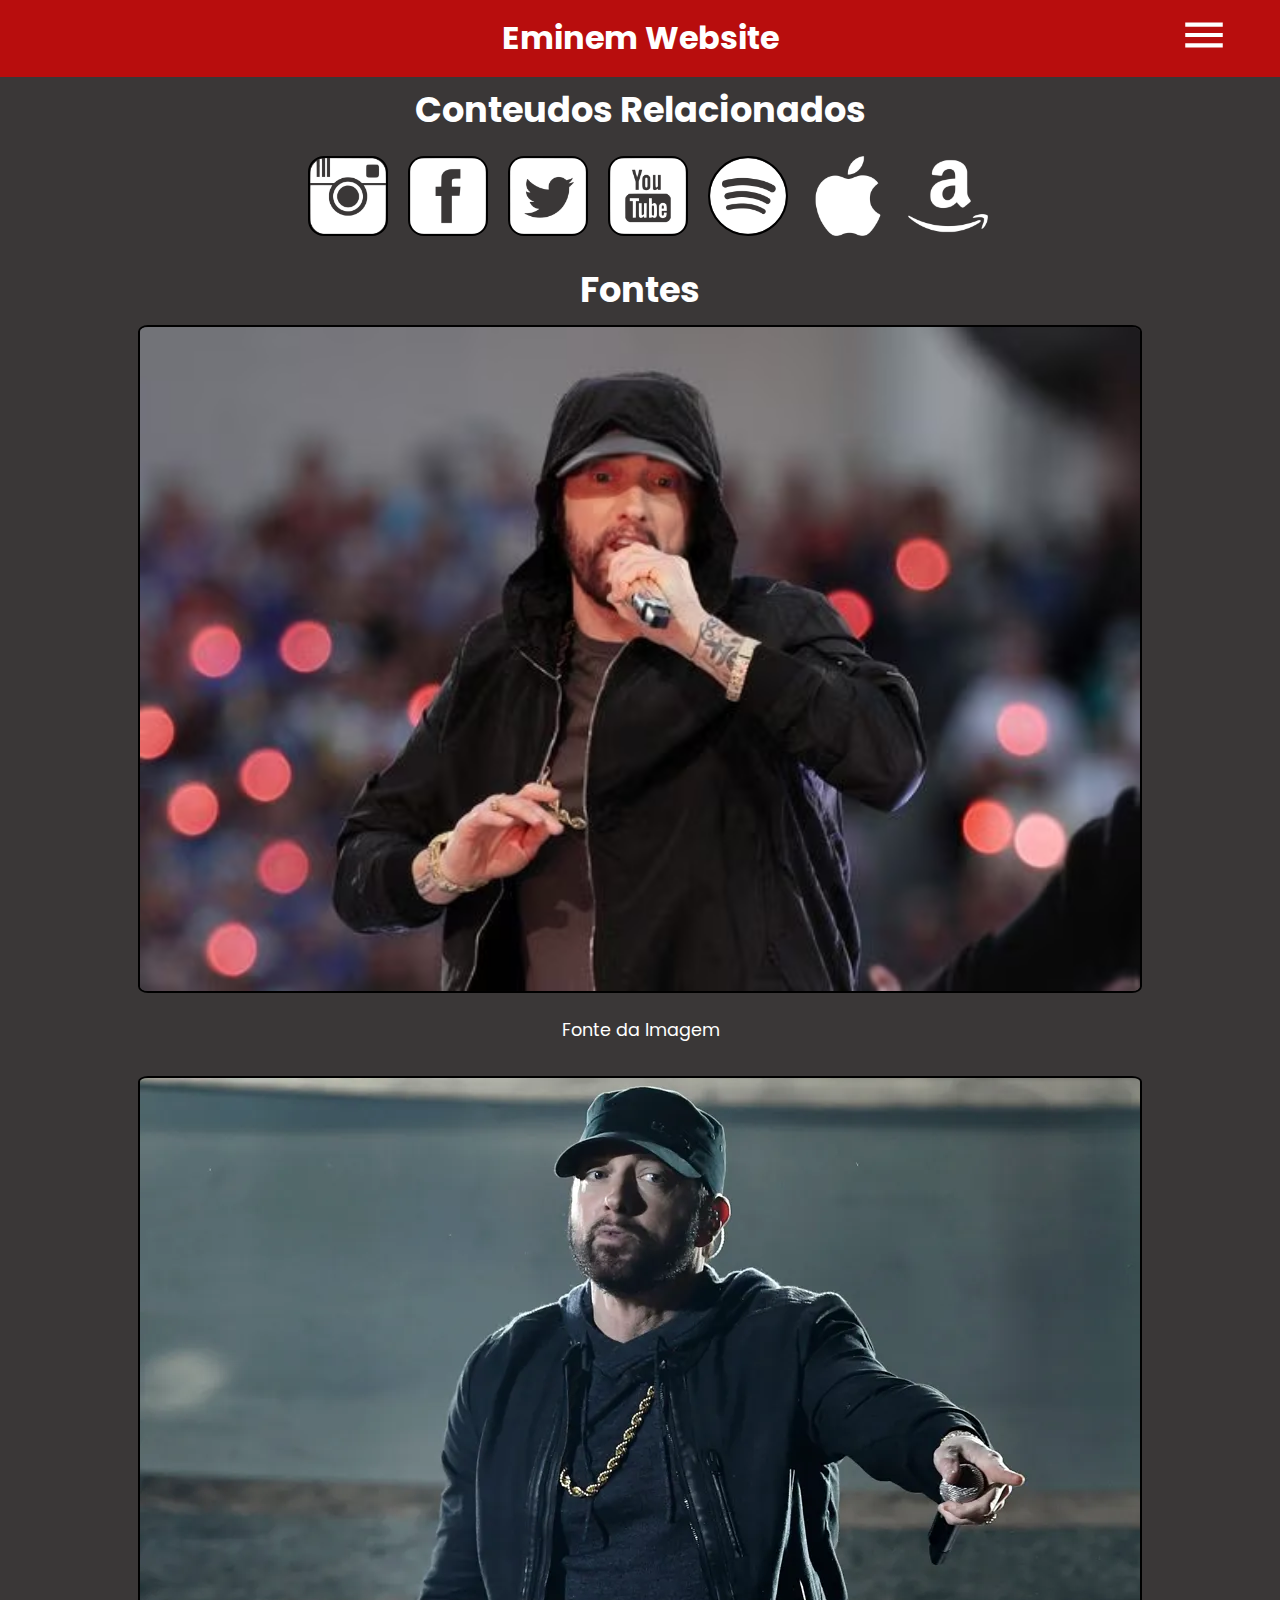
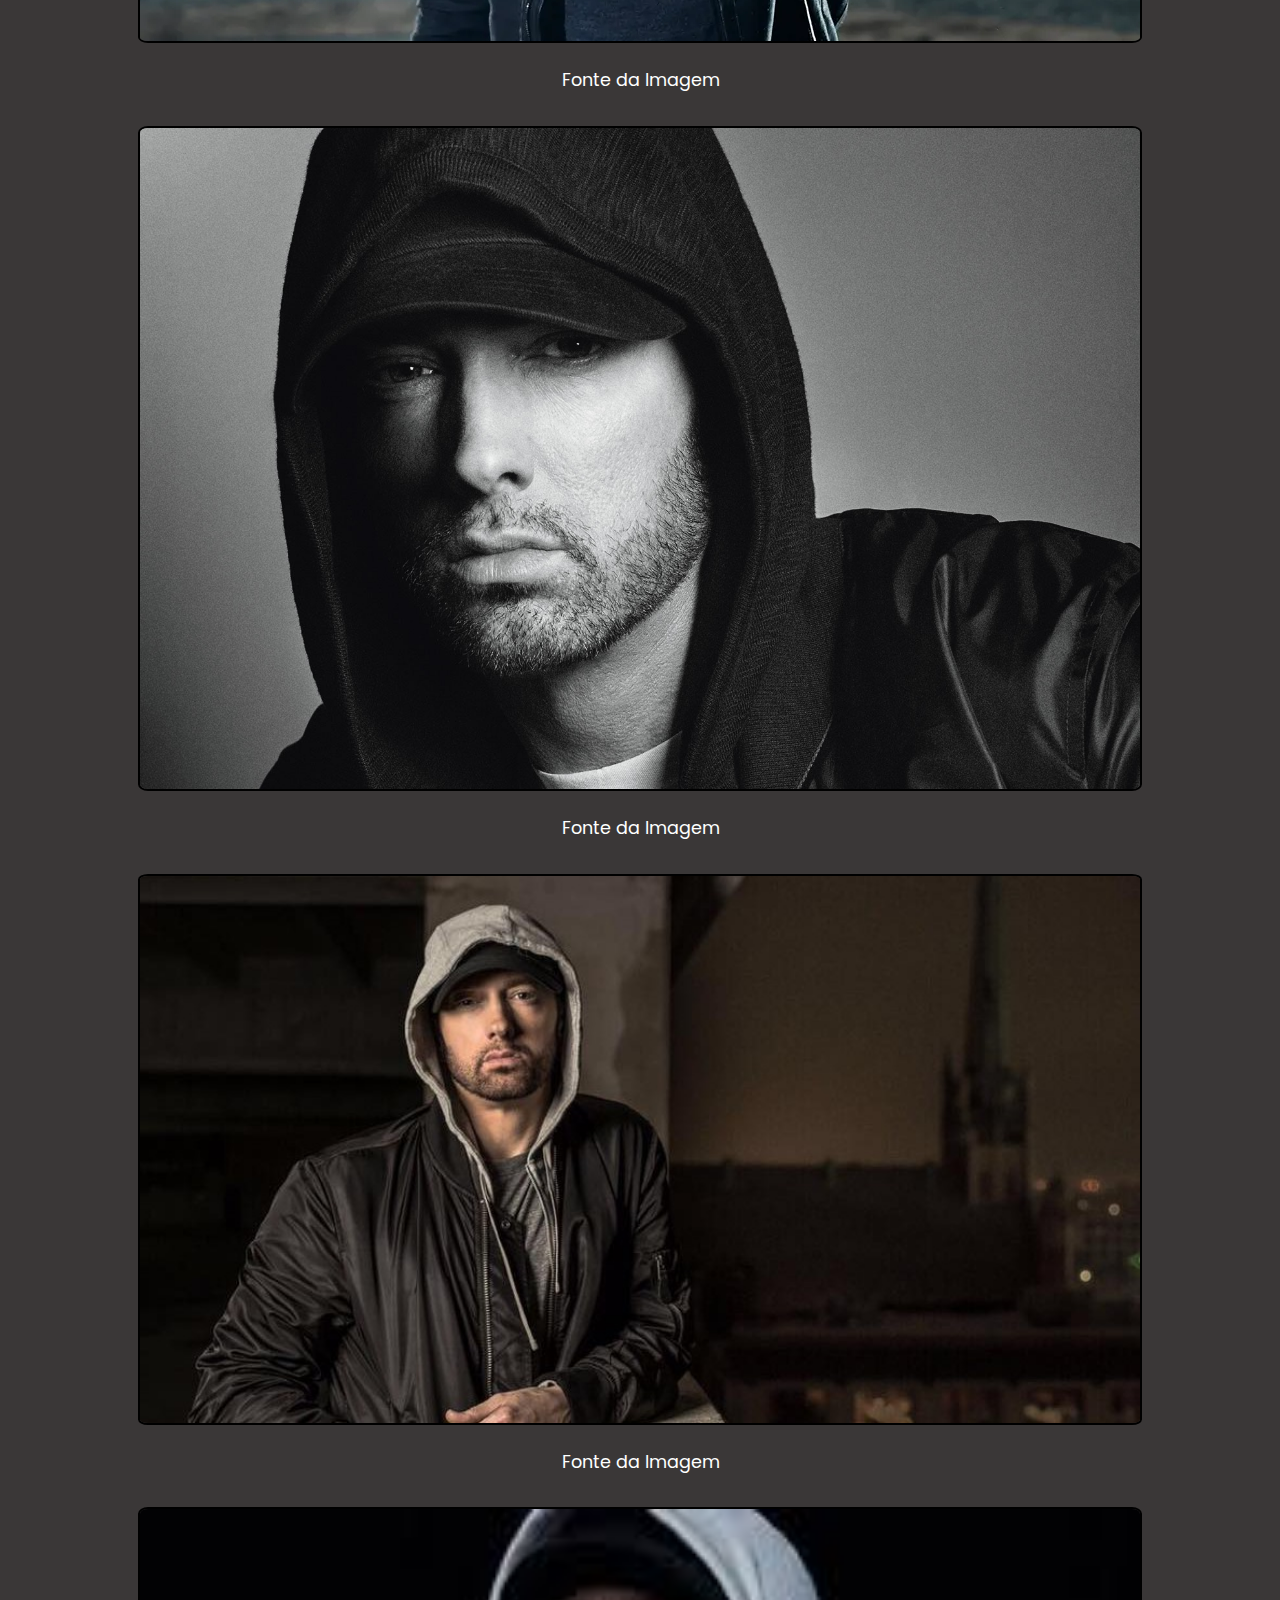
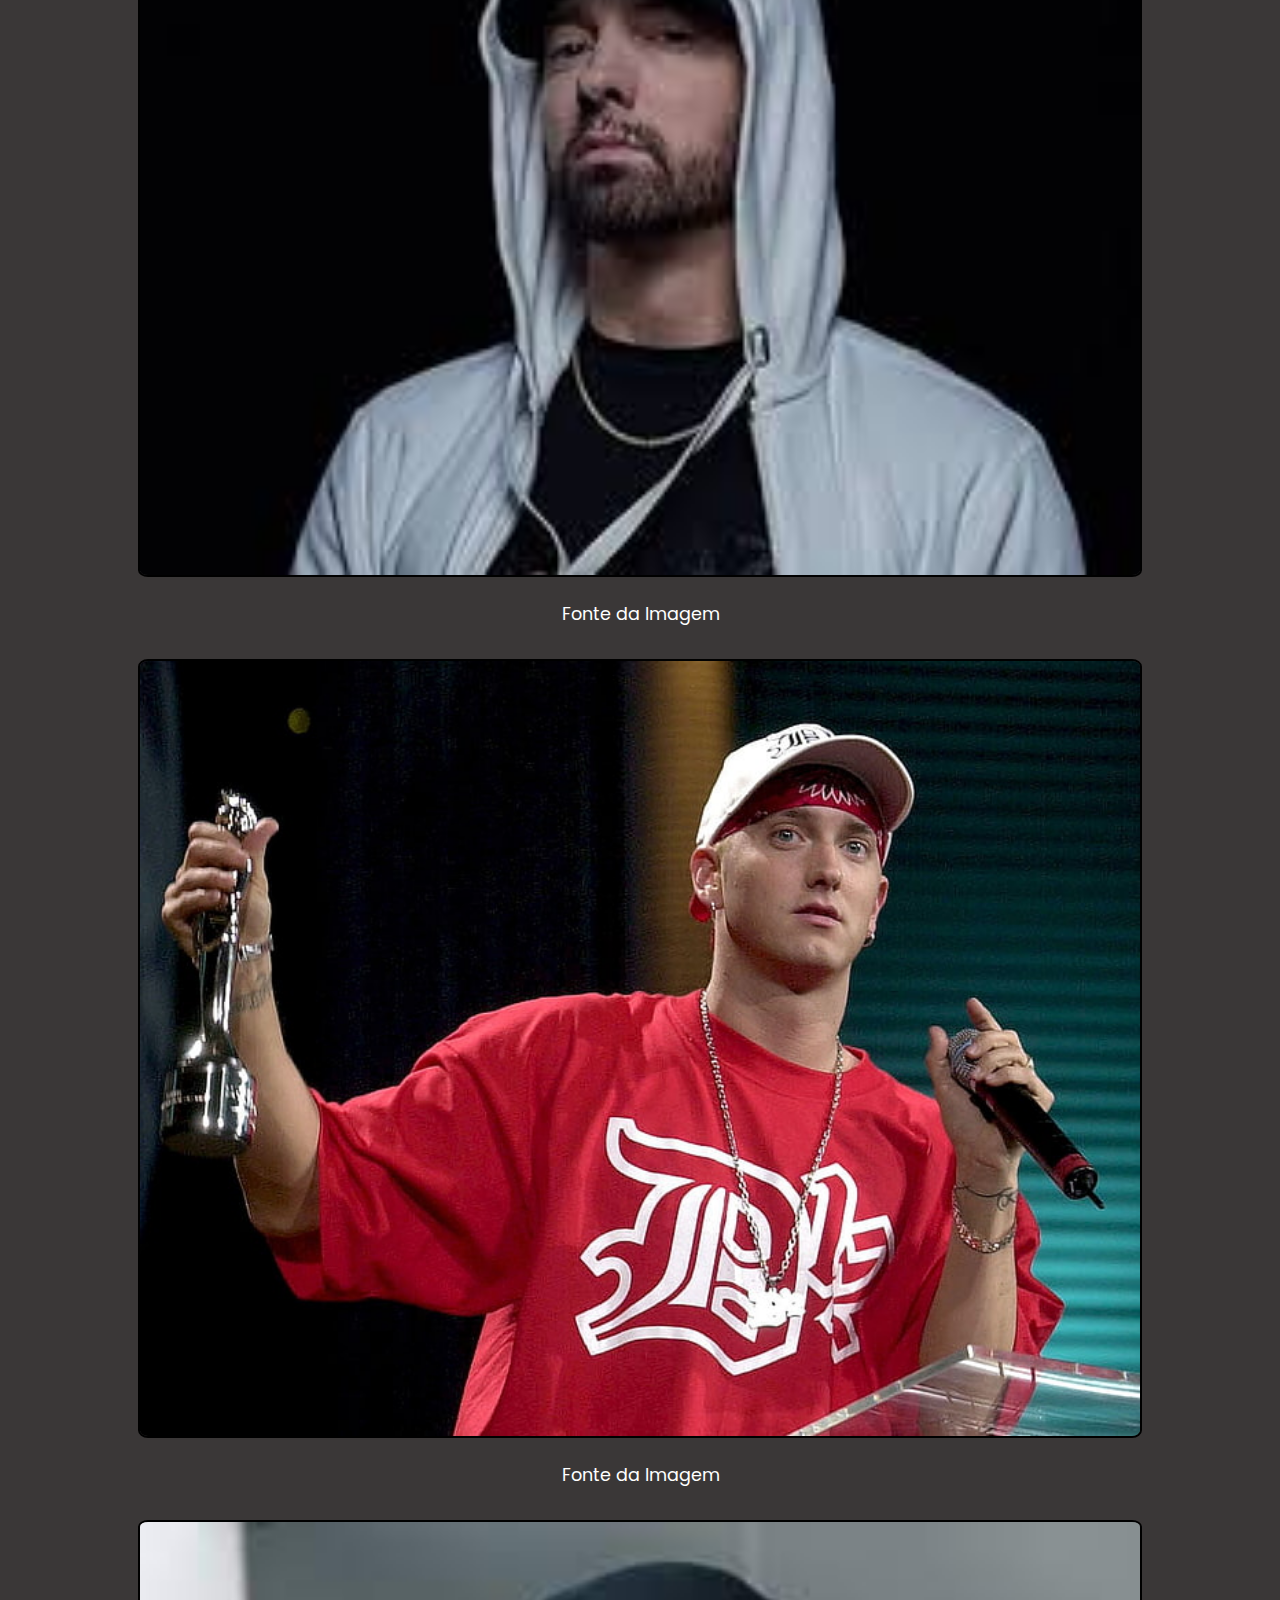
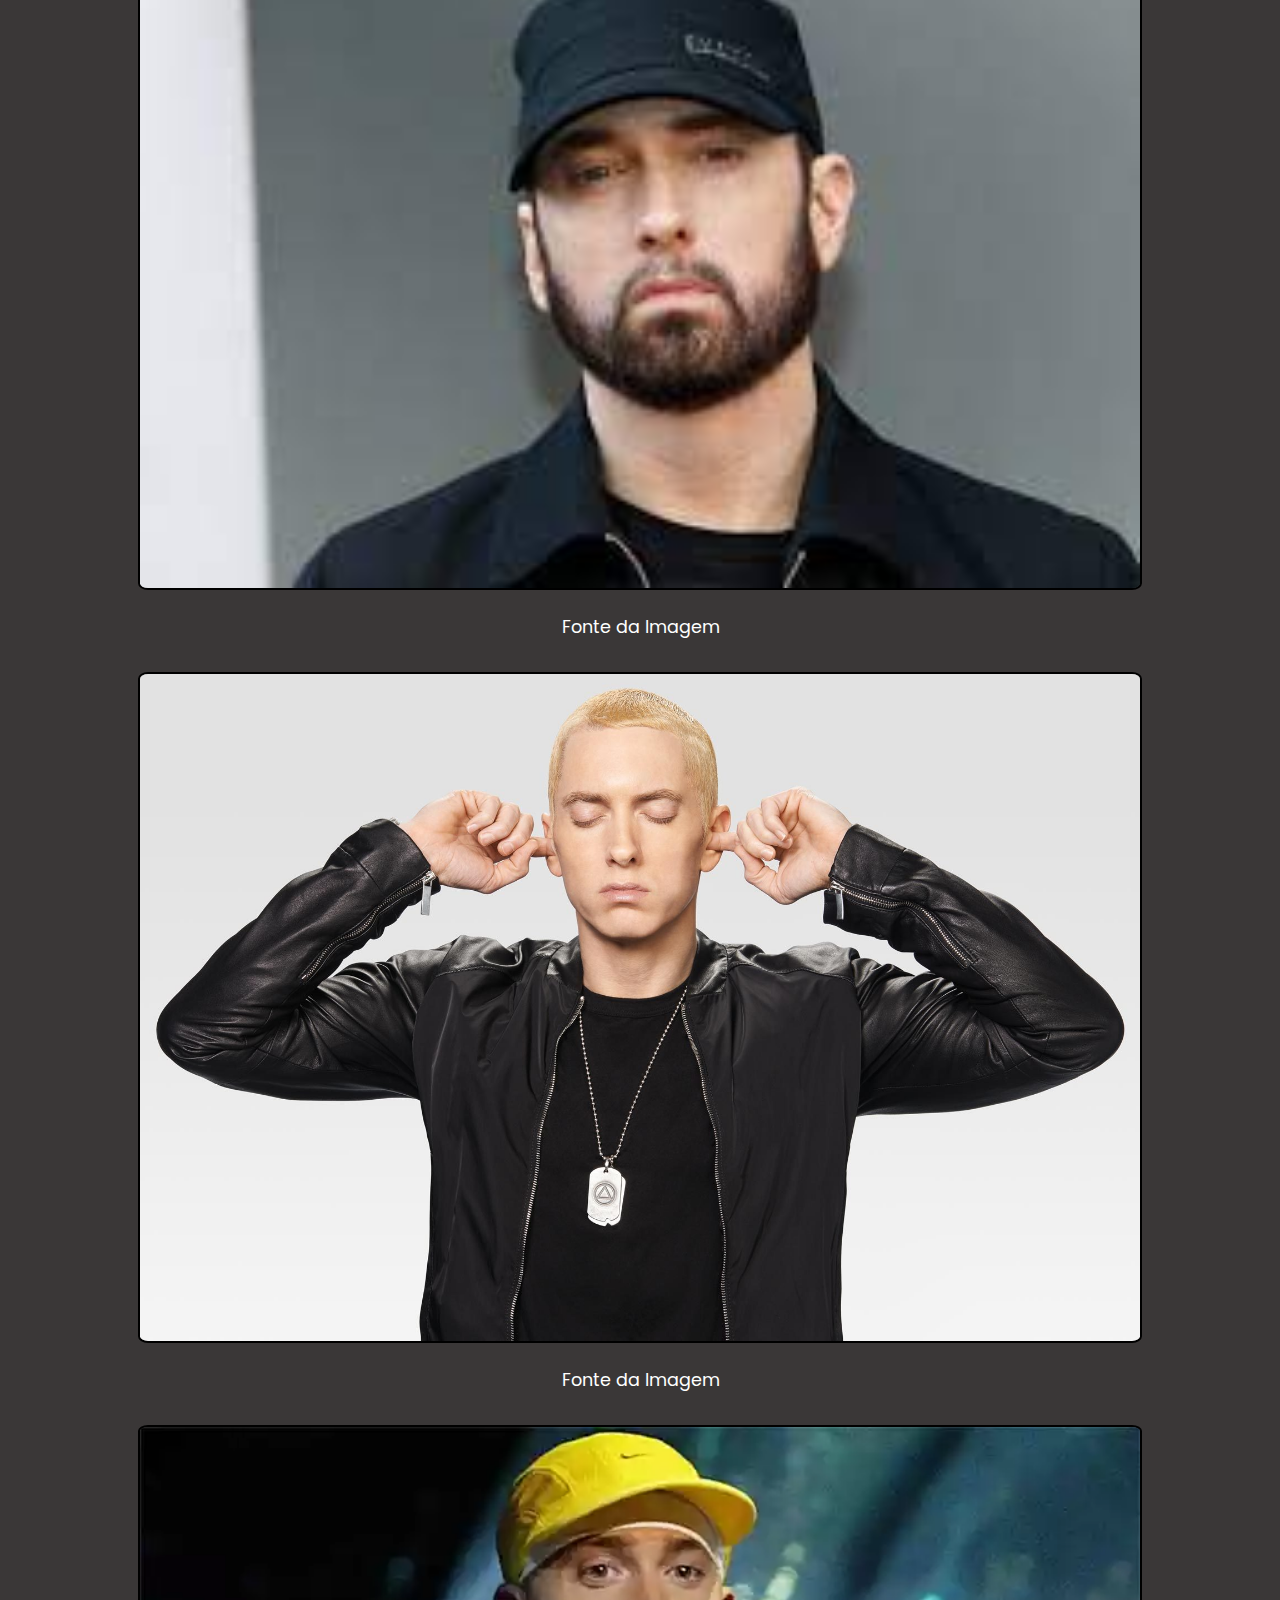
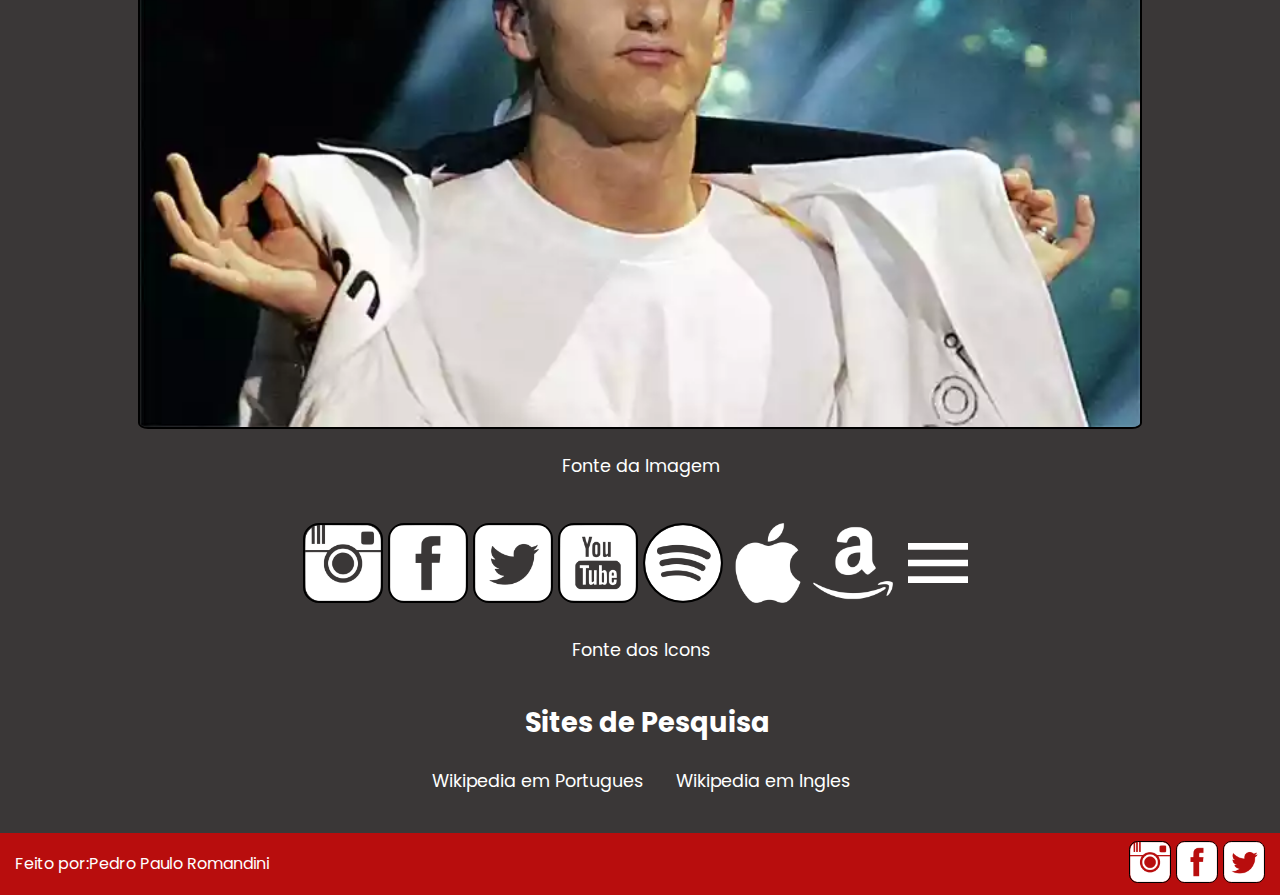
<file: relacionados&fontes.html>
<!DOCTYPE html>
<html lang="pt-br">
  <head>
    <meta charset="UTF-8" />
    <title>Eminem Website</title>
    <link rel="stylesheet" type="text/css" href="style.css" />
    <link rel="stylesheet" href="button.css" />
    <script defer src="button.js"></script>
  </head>

  <body>
    <header>
      <h1 class="topo-texto">Eminem Website</h1>
      <div id="mySidenav" class="sidenav">
        <a href="javascript:void(0)" class="closebtn" onclick="closeNav()"
          >&times;</a
        >
        <a href="index.html">Home</a>
        <a href="discografia.html">Discografia</a>
        <a href="premios.html">Premios</a>
        <a href="formulario.html">Formulario</a>
        <a href="galeria.html">Galeria</a>
        <a href="relacionados&fontes.html">Links Uteis e Fontes</a>
      </div>

      <span onclick="openNav()" class="button-menu"
        ><img src="imagens/menu_white_36dp.svg" class="foto-menu"
      /></span>
    </header>

    <div class="cont">
      <div class="titulo">
        <strong>Conteudos Relacionados</strong>
      </div>

      <div class="relacionados">
        <a href="https://www.instagram.com/eminem/" target="_blank"
          ><img src="imagens/instagram-xxl.png" class="sociais2"
        /></a>
        <a href="https://pt-br.facebook.com/eminem/" target="_blank"
          ><img src="imagens/facebook-3-xxl.png" class="sociais2"
        /></a>
        <a href="https://twitter.com/Eminem" target="_blank"
          ><img src="imagens/twitter-2-xxl.png" class="sociais2"
        /></a>
        <a
          href="https://www.youtube.com/channel/UCfM3zsQsOnfWNUppiycmBuw"
          target="_blank"
          ><img src="imagens/youtube-3-xxl.png" class="sociais2"
        /></a>
        <a
          href="https://open.spotify.com/intl-pt/artist/7dGJo4pcD2V6oG8kP0tJRR"
          target="_blank"
          ><img src="imagens/spotify-xxl.png" class="sociais2a"
        /></a>
        <a
          href="https://music.apple.com/br/artist/eminem/111051"
          target="_blank"
          ><img src="imagens/apple-xxl.png" class="sociais2b"
        /></a>
        <a
          href="https://www.amazon.com/music/player/artists/B000S2JA4W/eminem"
          target="_blank"
          ><img src="imagens/amazon-xxl.png" class="sociais2b"
        /></a>
      </div>
      <div class="titulo">
        <strong>Fontes</strong>
      </div>

      <div class="centro">
        <img src="imagens/eminem_foto.avif" class="img1" />
      </div>
      <div class="fontes2">
        <a
          href="https://g1.globo.com/pop-arte/musica/noticia/2022/02/13/super-bowl-2022-reune-gigantes-do-rap.ghtml"
          target="_blank"
          >Fonte da Imagem</a
        >
      </div>

      <div class="centro">
        <img src="imagens/eminem_fundo.webp" class="img1" />
      </div>
      <div class="fontes2">
        <a
          href="https://variety.com/2020/music/news/eminem-oscar-academy-awards-lose-yourself-exclusive-interview-1203500085/"
          target="_blank"
          >Fonte da Imagem</a
        >
      </div>

      <div class="centro">
        <img src="imagens/home_im.jpg" class="img1" />
      </div>
      <div class="fontes2">
        <a
          href="https://ligadoamusica.com.br/eminem-lanca-album-surpresa-music-to-be-murdered-by-side-b-ouca/"
          target="_blank"
          >Fonte da Imagem</a
        >
      </div>
      <div class="centro">
        <img src="imagens/premios.jpg" class="img1" />
      </div>
      <div class="fontes2">
        <a
          href="https://www.semprefamilia.com.br/defesa-da-vida/eminem-surpreende-e-conta-historia-sobre-aborto-e-arrependimento-em-nova-musica/"
          target="_blank"
          >Fonte da Imagem</a
        >
      </div>

      <div class="centro">
        <img src="imagens/eminem_galeria1.jpeg" class="img1" />
      </div>
      <div class="fontes2">
        <a
          href="https://f5.folha.uol.com.br/musica/2021/03/campanha-que-pede-cancelamento-de-eminem-por-musica-de-2010-ganha-forca.shtml"
          target="_blank"
          >Fonte da Imagem</a
        >
      </div>

      <div class="centro">
        <img src="imagens/eminem_galeria2.jpg" class="img1" />
      </div>
      <div class="fontes2">
        <a
          href="https://www.wallpaperbetter.com/pt/hd-wallpaper-zwgxh"
          target="_blank"
          >Fonte da Imagem</a
        >
      </div>

      <div class="centro">
        <img src="imagens/eminem_galeria3.jpg" class="img1" />
      </div>
      <div class="fontes2">
        <a
          href="https://www.tenhomaisdiscosqueamigos.com/2020/05/26/eminem-divulga-telefone/"
          target="_blank"
          >Fonte da Imagem</a
        >
      </div>

      <div class="centro">
        <img src="imagens/eminem_galeria4.jpg" class="img1" />
      </div>
      <div class="fontes2">
        <a
          href="https://www.midiorama.com/quinze-coisas-sobre-o-eminem-que-voce-talvez-nao-saiba"
          target="_blank"
          >Fonte da Imagem</a
        >
      </div>

      <div class="centro">
        <img src="imagens/eminem_galeria5.webp" class="img1" />
      </div>
      <div class="fontes2">
        <a
          href="https://www.uai.com.br/app/noticia/musica/2020/01/20/noticias-musica,255043/em-seu-novo-disco-rapper-eminem-faz-apelo-contra-armas-de-fogo.shtml"
          target="_blank"
          >Fonte da Imagem</a
        >
      </div>

      <div class="relacionados">
        <img src="imagens/instagram-xxl.png" class="sociais2" />

        <img src="imagens/facebook-3-xxl.png" class="sociais2" />

        <img src="imagens/twitter-2-xxl.png" class="sociais2" />

        <img src="imagens/youtube-3-xxl.png" class="sociais2" />

        <img src="imagens/spotify-xxl.png" class="sociais2a" />

        <img src="imagens/apple-xxl.png" class="sociais2b" />

        <img src="imagens/amazon-xxl.png" class="sociais2b" />

        <img src="imagens/menu_white_36dp.svg" class="sociais2b" />
      </div>

      <div class="fontes">
        <a href="https://www.iconsdb.com/white-icons/" target="_blank"
          >Fonte dos Icons</a
        >
      </div>

      <div class="sub-titulo">
        <strong>Sites de Pesquisa</strong>
      </div>

      <div class="fontes">
        <a href="https://pt.wikipedia.org/wiki/Eminem" target="_blank"
          >Wikipedia em Portugues</a
        >
        <a href="https://en.wikipedia.org/wiki/Eminem" target="_blank"
          >Wikipedia em Ingles</a
        >
      </div>
    </div>
    <footer>
      <p class="auto">Feito por:Pedro Paulo Romandini</p>
      <div class="rede">
        <a href="https://www.instagram.com/eminem/" target="_blank"
          ><img src="imagens/instagram-xxl.png" class="sociais"
        /></a>
        <a href="https://pt-br.facebook.com/eminem/" target="_blank"
          ><img src="imagens/facebook-3-xxl.png" class="sociais"
        /></a>
        <a href="https://twitter.com/Eminem " target="_blank"
          ><img src="imagens/twitter-2-xxl.png" class="sociais"
        /></a>
      </div>
    </footer>
  </body>
</html>
</file>
<file: style.css>
@import url("https://fonts.googleapis.com/css2?family=Poppins:ital@1&display=swap");

body {
  color: white;
  background-color: rgb(58, 55, 55);
  cursor: default;
  font-family: Poppins;
  display: flex;
  flex-direction: column;
  height: 100vh;
}

* {
  margin: 0;
  padding: 0;
  box-sizing: border-box;
}

header {
  background-color: rgb(184, 13, 13);
  height: 5em;
  width: 100%;
  display: flex;
  justify-content: center;
  align-items: center;
  position: relative;
  min-height: 8.5%;
}

.titulo {
  justify-content: center;
  display: flex;
  position: relative;
  align-items: center;
  font-size: 2.2rem;
  margin-right: 15px;
}

.fontes {
  display: flex;
  justify-content: center;
  position: relative;
  align-items: center;
  flex-wrap: wrap;
  padding: 0px 0px 25px 0px;
}

.fontes2 {
  display: flex;
  justify-content: center;
  position: relative;
  align-items: center;
  flex-wrap: wrap;
  padding: 10px 0px 10px 0px;
}

.fontes2 a {
  text-decoration: none;
  color: white;
  border: 2px solid rgb(58, 55, 55);
  padding: 12px 13px 12px 0px;
  font-size: 1.1rem;
  transition: 0.4s;
}

.fontes2 a:hover {
  background-color: white;
  padding: 12px 13px 12px 0px;
  border-radius: 5.5%;
  border: 2px solid black;
  color: black;
  transition: 0.4s;
}

.fontes a {
  text-decoration: none;
  color: white;
  border: 2px solid rgb(58, 55, 55);
  padding: 12px 13px 12px 0px;
  font-size: 1.1rem;
  transition: 0.4s;
}

.fontes a:hover {
  background-color: white;
  padding: 12px 13px 12px 0px;
  border-radius: 5.5%;
  border: 2px solid black;
  color: black;
  transition: 0.4s;
}

.sub-titulo {
  justify-content: center;
  display: flex;
  position: relative;
  align-items: center;
  font-size: 1.7rem;
  margin-bottom: 10px;
}

.button-menu {
  position: absolute;
  right: 4%;
}

.cont {
  margin-top: 0.5%;
  font-size: 1rem;
  text-indent: 15px;
  margin-left: 1%;
  margin-right: 1%;
}

.p1 {
  margin: 1.1%;
}

.centro {
  align-items: center;
  justify-content: center;
  position: relative;
  display: flex;
}

.img1 {
  border: 2px solid black;
  margin-top: 0.7%;
  width: 80%;
  border-radius: 1%;
}

.img2 {
  border: 2px solid black;
  height: 10%;
  width: 30%;
  border-radius: 1%;
  margin-left: 1%;
}

.baixo {
  margin-top: 1.9%;
  margin-left: 0.5%;
}

footer {
  background-color: rgb(184, 13, 13);
  width: 100%;
  display: flex;
  justify-content: space-between;
  padding: 5px 15px 5px 15px;
  align-items: center;
  margin-top: auto;
  flex: 1;
  max-height: 8%;
}

.rede {
  display: flex;
  gap: 5px;
  margin-top: 0.2%;
}

.relacionados {
  display: flex;
  gap: 5px;
  justify-content: center;
  position: relative;
  align-items: center;
  padding: 20px 0px 20px 0px;
  flex-wrap: wrap;
}

.sociais {
  width: 42px;
  border-radius: 20%;
  border: 1px solid black;
}

.sociais2 {
  width: 80px;
  border-radius: 20%;
  border: 2px solid black;
}

.sociais2a {
  width: 80px;
  border-radius: 50%;
  border: 2px solid black;
}

.sociais2b {
  width: 80px;
}

.alinhar-horizontal {
  display: flex;
  gap: 12px;
  padding: 12px 0px 15px 0px;
  align-items: center;
  justify-content: center;
  flex-wrap: wrap;
}

.alinhar-horizontal iframe {
  width: 44.5%;
  height: 152px;
}

.img3 {
  border: 2px solid black;
  margin-left: 10%;
  margin-top: 0.7%;
  width: 79%;
  border-radius: 1%;
}

.lado {
  display: flex;
  margin-bottom: 1%;
}

.lista {
  gap: 20px;
  display: flex;
  flex-direction: column;
  padding: 19px 0px 19px 0px;
  flex-wrap: wrap;
}

.lista p {
  border: 2px solid rgb(58, 55, 55);
  padding: 12px 13px 12px 0px;
  border-radius: 11px;
  transition: 0.4s;
  width: fit-content;
}

.lista p:hover {
  background-color: white;
  padding: 12px 13px 12px 0px;
  border-radius: 11px;
  border: 2px solid black;
  color: black;
  transition: 0.4s;
  width: fit-content;
}

.alinhar-galeria {
  display: flex;
  gap: 15px;
  padding: 11px 0px 16px 0px;
  flex-wrap: wrap;
  justify-content: center;
  align-items: center;
}

.img4 {
  border: 2px solid black;
  width: 470px;
  height: 310px;
  border-radius: 1%;
}

.alinharFormu {
  align-items: center;
  justify-content: center;
  display: flex;
  padding: 15px;
}

fieldset {
  padding: 25px;
  border-radius: 3%;
  width: 800px;
}

form {
  background-color: black;
  border: 15px solid black;
  border-radius: 3%;
  font-size: 1rem;
}

label {
  padding: 0px 0px 0px 0px;
}

.formu input {
  background: none;
  background-color: white;
  border: 1px solid white;
  align-items: center;
  border-radius: 11px;
  outline: none;
  color: black;
  font-size: 0.8rem;
  padding: 8px;
  width: 99%;
}

.envio input {
  border: 1px solid white;
  color: white;
  background-color: black;
  font-size: 1.2rem;
  padding: 8px;
  margin-top: 10px;
  border-radius: 7px;
}

.envio input:hover {
  color: black;
  background-color: white;
}

@media only screen and (max-width: 980px) {
  .cont {
    font-size: 0.8rem;
    margin-left: 1.6%;
    margin-right: 1.6%;
    margin-top: 0;
    padding: 6px 5px 12px 5px;
    text-indent: 24px;
  }

  .lado {
    flex-direction: column;
    align-items: center;
    justify-content: center;
    position: relative;
    font-size: 0.8rem;
    margin-bottom: 0.5%;
  }

  .img2 {
    margin-top: 0.7%;
    width: 75%;
  }

  .alinhar-horizontal {
    gap: 12px;
    padding: 8px 0px 14px 0px;
  }

  .alinhar-horizontal iframe {
    width: 94%;
    height: 352px;
  }

  .sociais2 {
    width: 64px;
  }

  .sociais2a {
    width: 64px;
  }

  .sociais2b {
    width: 64px;
  }

  .topo-texto {
    font-size: 3rem;
  }

  .p1 {
    padding: 3px 5px 8px 5px;
  }

  .auto {
    font-size: 1.7rem;
  }

  .img4 {
    width: 780px;
    height: 550px;
  }

  footer {
    max-height: 3.8%;
  }

  header {
    min-height: 4%;
  }

  .formu input {
    font-size: 1.1rem;
    padding: 11px;
  }

  .envio input {
    font-size: 1.4rem;
  }

  .lista p {
    width: 100%;
    gap: 7px;
    padding: 12px 13px 12px 5px;
  }

  .lista p:hover {
    width: 100%;
    padding: 12px 13px 12px 5px;
  }

  label {
    font-size: 1.1rem;
  }

  .formu {
    font-size: 1.5rem;
  }

  .gen {
    font-size: 1.5rem;
  }
}
</file>
<file: button.css>
.sidenav {
  height: 100%;
  width: 0;
  position: fixed;
  z-index: 1;
  top: 0;
  right: 0;
  background-color: #111;
  overflow-x: hidden;
  padding-top: 65px;
  transition: 0.5s;
}

.sidenav a {
  padding: 8px 8px 8px 15px;
  text-decoration: none;
  font-size: 21px;
  color: #6c6c6c;
  display: block;
  transition: 0.3s;
}

.sidenav a:hover {
  color: #f1f1f1;
}

.sidenav .closebtn {
  position: absolute;
  top: 0;
  right: 25px;
  font-size: 36px;
  margin-left: 50px;
}

.foto-menu {
  width: 50px;
  height: 50px;
}

#main {
  transition: margin-left 0.5s;
  padding: 20px;
}

@media only screen and (max-width: 980px) {
  .sidenav a {
    font-size: 2.7rem;
    padding: 15px 8px 15px 30px;
  }

  .foto-menu {
    width: 85px;
    height: 85px;
  }

  .sidenav .closebtn {
    position: absolute;
    top: 0;
    right: 30px;
    font-size: 70px;
    margin-left: 50px;
  }
}

@media only screen and (max-height: 450px) {
  .sidenav {
    padding-top: 15px;
  }
}
</file>
